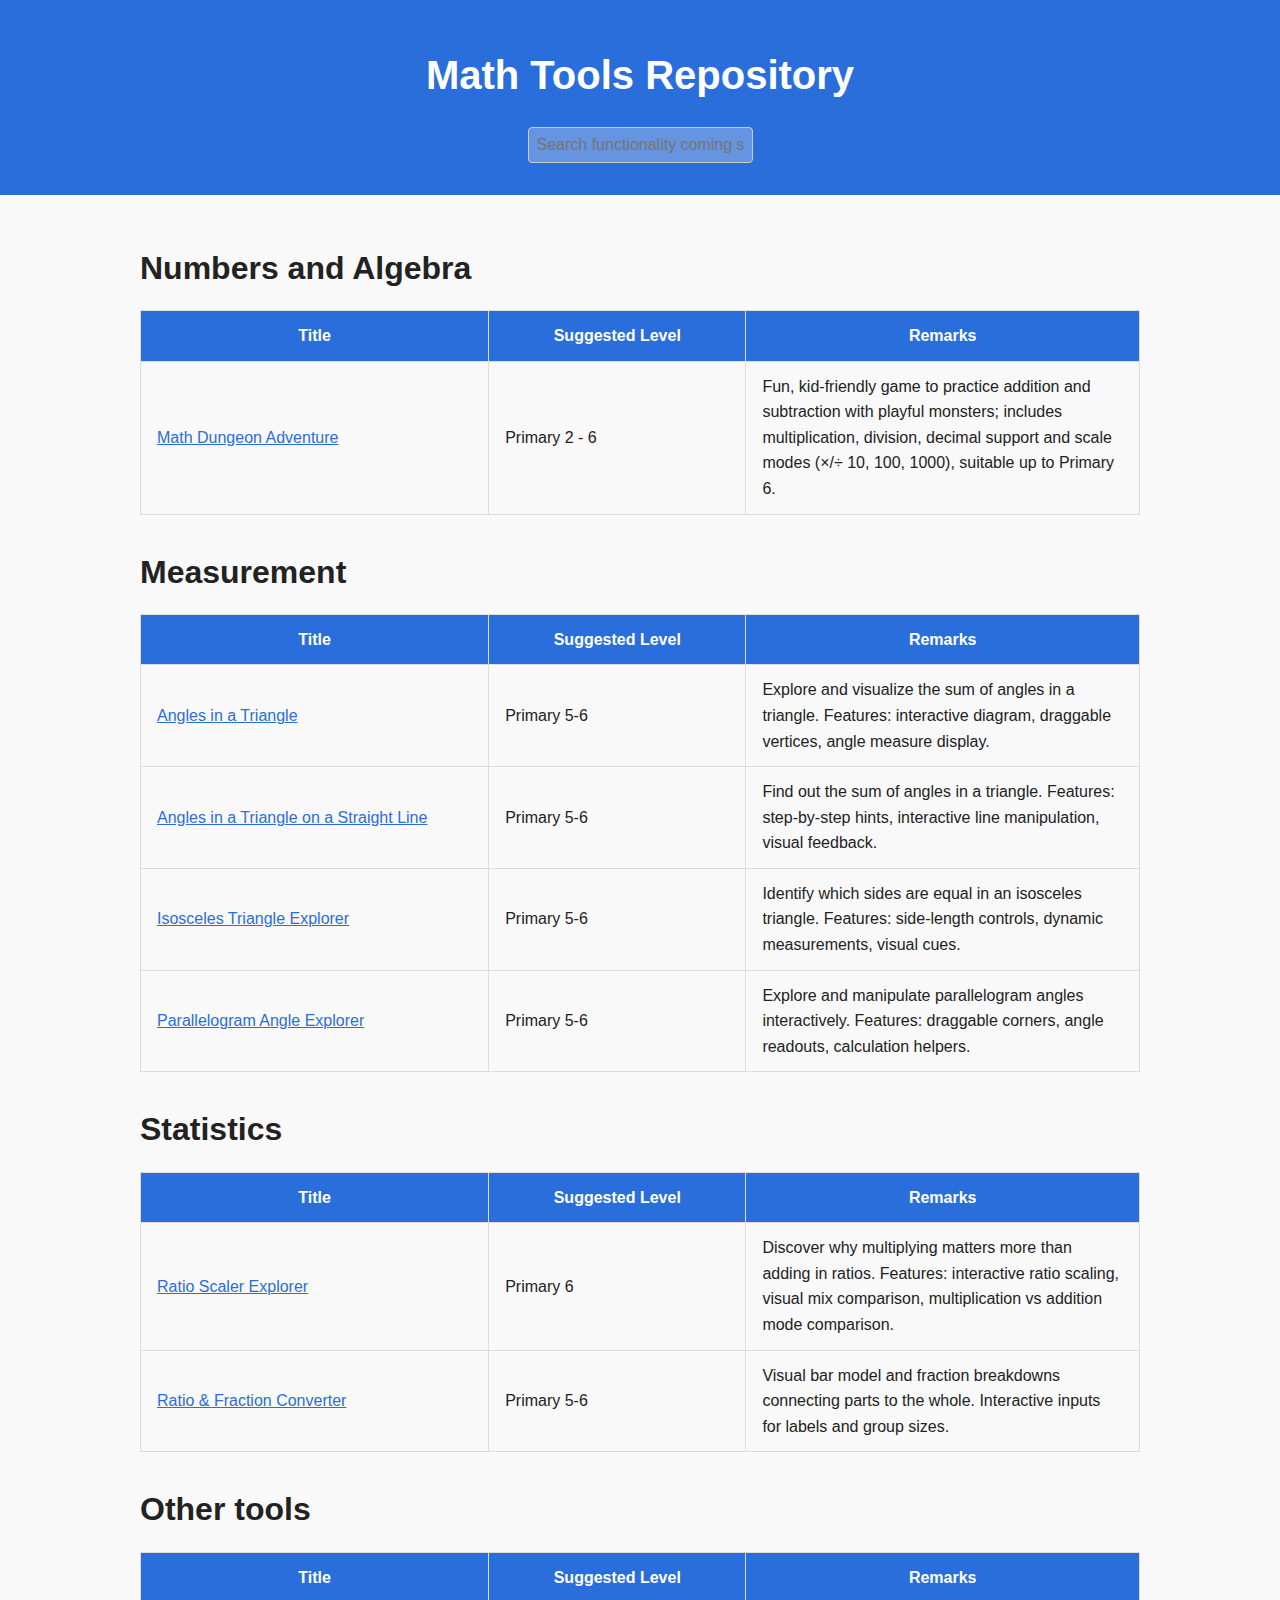
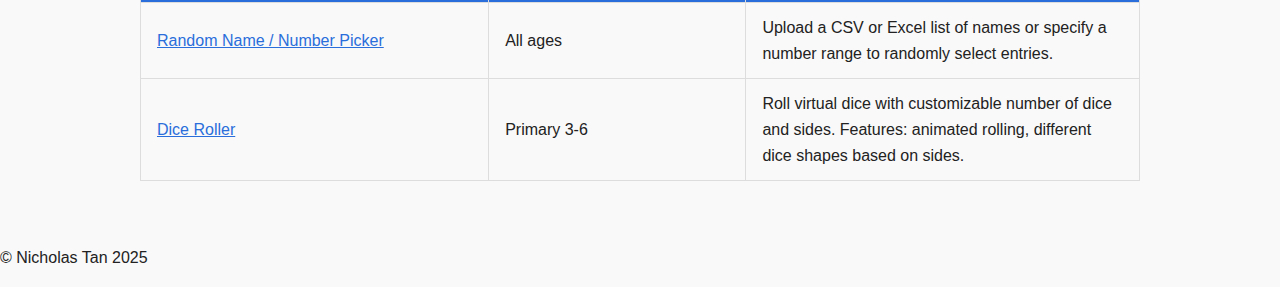
<file: index.html>
<!DOCTYPE html>
<html lang="en">
<head>
  <meta charset="UTF-8">
  <meta name="viewport" content="width=device-width, initial-scale=1.0">
  <title>Math Tools Repository</title>
  <link rel="stylesheet" href="style-guide/colors.css">
  <link rel="stylesheet" href="style-guide/typography.css">
  <link rel="stylesheet" href="style-guide/layout.css">
  <link rel="stylesheet" href="style-guide/components.css">
</head>
<body>
  <header class="main-header">
    <h1>Math Tools Repository</h1>
    <div class="search-bar">
      <input type="text" placeholder="Search functionality coming soon..." disabled>
    </div>
  </header>
  <main>
    <section>
      <h2>Numbers and Algebra</h2>
      <table class="project-table">
        <thead>
          <tr>
            <th>Title</th>
            <th>Suggested Level</th>
            <th>Remarks</th>
          </tr>
        </thead>
        <tbody>
          <!-- Future projects go here -->
          <tr>
            <td><a href="math-dungeon-adventure/index.html">Math Dungeon Adventure</a></td>
            <td>Primary 2 - 6</td>
            <td>Fun, kid-friendly game to practice addition and subtraction with playful monsters; includes multiplication, division, decimal support and scale modes (×/÷ 10, 100, 1000), suitable up to Primary 6.</td>
          </tr>
        </tbody>
      </table>
    </section>
    <!-- Other tools section moved to bottom -->
    <section>
      <h2>Measurement</h2>
      <table class="project-table">
        <thead>
          <tr>
            <th>Title</th>
            <th>Suggested Level</th>
            <th>Remarks</th>
          </tr>
        </thead>
        <tbody>
            <tr>
              <td><a href="angles-in-triangle/index.html">Angles in a Triangle</a></td>
              <td>Primary 5-6</td>
              <td>Explore and visualize the sum of angles in a triangle. Features: interactive diagram, draggable vertices, angle measure display.</td>
            </tr>
            <tr>
              <td><a href="angles-in-a-triangle-on-a-straight-line/index.html">Angles in a Triangle on a Straight Line</a></td>
              <td>Primary 5-6</td>
              <td>Find out the sum of angles in a triangle. Features: step-by-step hints, interactive line manipulation, visual feedback.</td>
            </tr>
            <tr>
              <td><a href="isosceles-triangle-explorer/index.html">Isosceles Triangle Explorer</a></td>
              <td>Primary 5-6</td>
              <td>Identify which sides are equal in an isosceles triangle. Features: side-length controls, dynamic measurements, visual cues.</td>
            </tr>
            <tr>
              <td><a href="parallelogram-angle-explorer/index.html">Parallelogram Angle Explorer</a></td>
              <td>Primary 5-6</td>
              <td>Explore and manipulate parallelogram angles interactively. Features: draggable corners, angle readouts, calculation helpers.</td>
            </tr>
        </tbody>
      </table>
    </section>
    <section>
      <h2>Statistics</h2>
      <table class="project-table">
        <thead>
          <tr>
            <th>Title</th>
            <th>Suggested Level</th>
            <th>Remarks</th>
          </tr>
        </thead>
        <tbody>
          <tr>
            <td><a href="ratio-scaler-explorer/index.html">Ratio Scaler Explorer</a></td>
            <td>Primary 6</td>
            <td>Discover why multiplying matters more than adding in ratios. Features: interactive ratio scaling, visual mix comparison, multiplication vs addition mode comparison.</td>
          </tr>
          <tr>
            <td><a href="fraction-vs-ratio/index.html">Ratio &amp; Fraction Converter</a></td>
            <td>Primary 5-6</td>
            <td>Visual bar model and fraction breakdowns connecting parts to the whole. Interactive inputs for labels and group sizes.</td>
          </tr>
        </tbody>
      </table>
    </section>
    <section>
      <h2>Other tools</h2>
      <table class="project-table">
        <thead>
          <tr>
            <th>Title</th>
            <th>Suggested Level</th>
            <th>Remarks</th>
          </tr>
        </thead>
        <tbody>
          <tr>
            <td><a href="random-name-picker/index.html">Random Name / Number Picker</a></td>
            <td>All ages</td>
            <td>Upload a CSV or Excel list of names or specify a number range to randomly select entries.</td>
          </tr>
          <tr>
            <td><a href="dice-roller/index.html">Dice Roller</a></td>
            <td>Primary 3-6</td>
            <td>Roll virtual dice with customizable number of dice and sides. Features: animated rolling, different dice shapes based on sides.</td>
          </tr>
        </tbody>
      </table>
    </section>
  </main>
  <footer>
    <p>&copy; Nicholas Tan 2025</p>
  </footer>
</body>
</html>
</file>
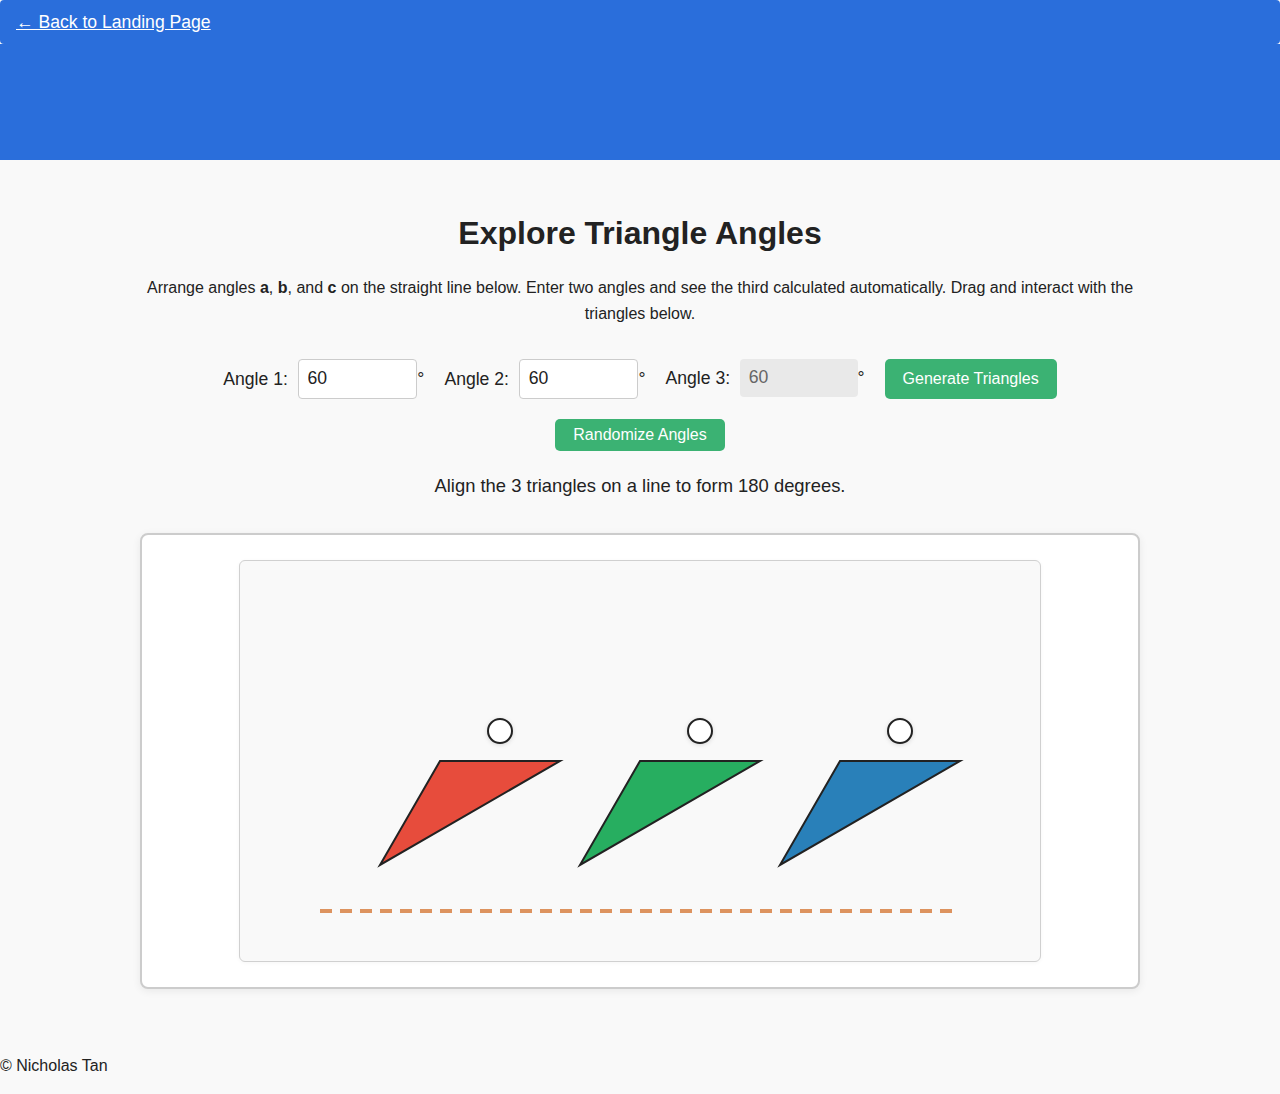
<file: angles-in-a-triangle-on-a-straight-line/index.html>
<!DOCTYPE html>
<html lang="en">
<head>
    <meta charset="UTF-8">
    <meta name="viewport" content="width=device-width, initial-scale=1.0">
    <title>Angles in a Triangle on a Straight Line Explorer</title>
    <link rel="stylesheet" href="../style-guide/colors.css">
    <link rel="stylesheet" href="../style-guide/typography.css">
    <link rel="stylesheet" href="../style-guide/layout.css">
    <link rel="stylesheet" href="../style-guide/components.css">
    <link rel="stylesheet" href="style.css">
</head>
<body>
    <nav style="margin: 0;">
      <a href="../index.html" style="font-size:1.1rem; text-decoration:underline; color:#fff;">← Back to Landing Page</a>
    </nav>
    <header class="main-header" style="margin-top:0;">
      <h1>Angles in a Triangle on a Straight Line Explorer</h1>
    </header>
    <main>
      <section class="instructions">
        <h2>Explore Triangle Angles</h2>
        <p>Arrange angles <strong>a</strong>, <strong>b</strong>, and <strong>c</strong> on the straight line below. Enter two angles and see the third calculated automatically. Drag and interact with the triangles below.</p>
      </section>
      <section class="controls">
        <label>Angle 1: <input type="number" id="angle1" min="1" max="178" value="60">°</label>
        <label>Angle 2: <input type="number" id="angle2" min="1" max="178" value="60">°</label>
        <label>Angle 3: <input type="text" id="angle3" readonly>°</label>
        <button id="generate" class="btn">Generate Triangles</button>
        <button id="randomize" class="btn">Randomize Angles</button>
      </section>
      <div class="prompt">Align the 3 triangles on a line to form 180 degrees.</div>
      <section class="canvas-wrapper">
        <svg id="triangles-canvas" width="800" height="400"></svg>
      </section>
    </main>
    <footer>
      <p>&copy; Nicholas Tan</p>
    </footer>
    <script src="app.js"></script>
</body>
</html>
</file>
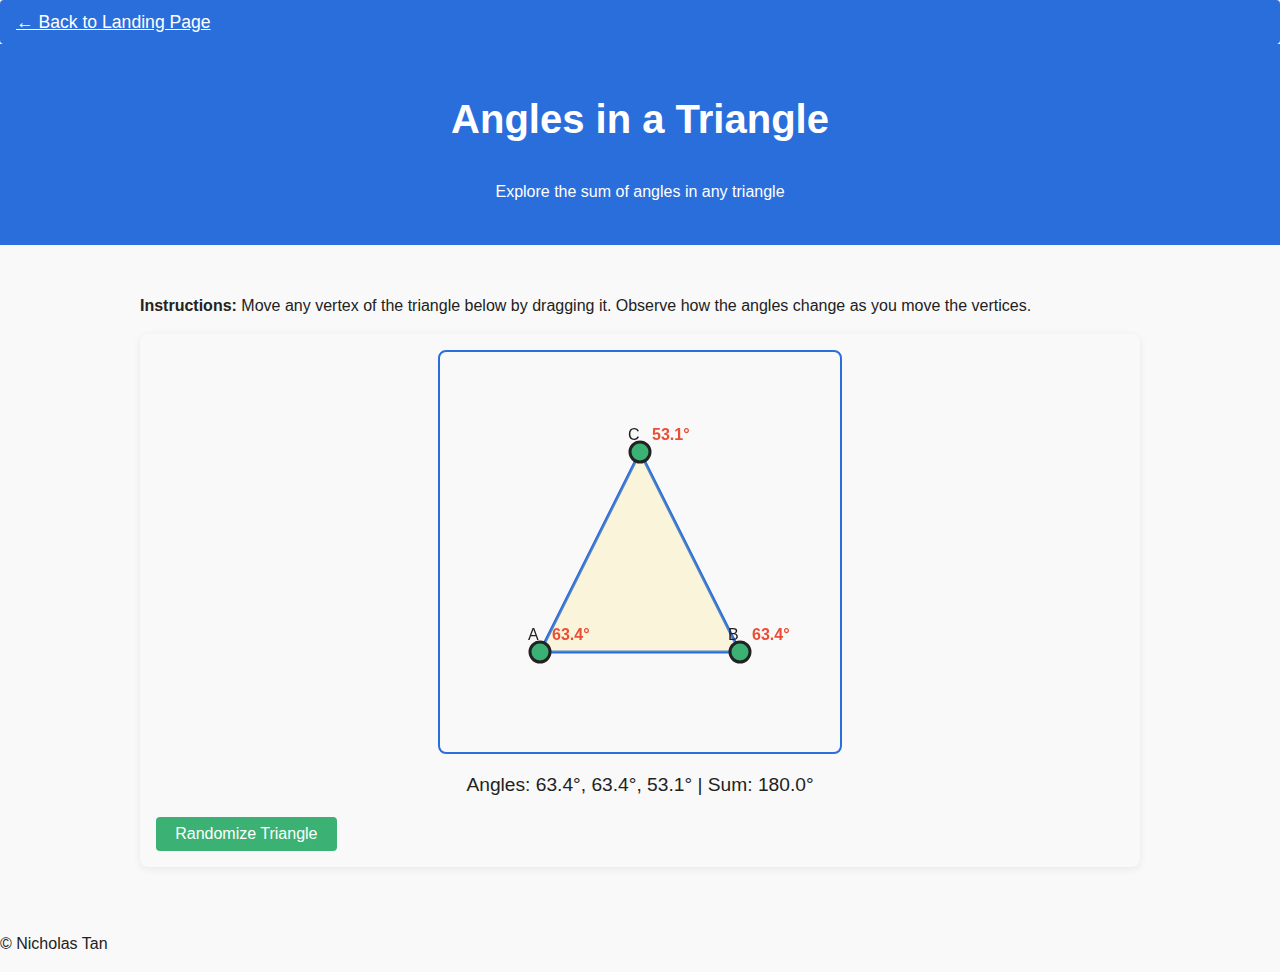
<file: angles-in-triangle/index.html>
<!DOCTYPE html>
<html lang="en">
<head>
  <meta charset="UTF-8">
  <meta name="viewport" content="width=device-width, initial-scale=1.0">
  <title>Angles in a Triangle</title>
  <link rel="stylesheet" href="../style-guide/colors.css">
  <link rel="stylesheet" href="../style-guide/typography.css">
  <link rel="stylesheet" href="../style-guide/layout.css">
  <link rel="stylesheet" href="../style-guide/components.css">
  <link rel="stylesheet" href="style.css">
</head>
<body>
  <nav style="margin: 0;">
    <a href="../index.html" style="font-size:1.1rem; text-decoration:underline; color:#fff;">← Back to Landing Page</a>
  </nav>
  <header class="main-header" style="margin-top:0;">
    <h1>Angles in a Triangle</h1>
    <nav>Explore the sum of angles in any triangle</nav>
  </header>
  <main>
    <section>
      <div class="instructions" style="margin-bottom:1rem; color:#222;">
        <strong>Instructions:</strong> Move any vertex of the triangle below by dragging it. Observe how the angles change as you move the vertices.
      </div>
      <div class="card">
        <canvas id="triangleCanvas" width="400" height="400"></canvas>
        <div id="angle-info"></div>
        <button class="btn" id="randomizeBtn">Randomize Triangle</button>
      </div>
    </section>
  </main>
  <footer>
  <p>&copy; Nicholas Tan</p>
  </footer>
  <script src="script.js"></script>
</body>
</html>
</file>
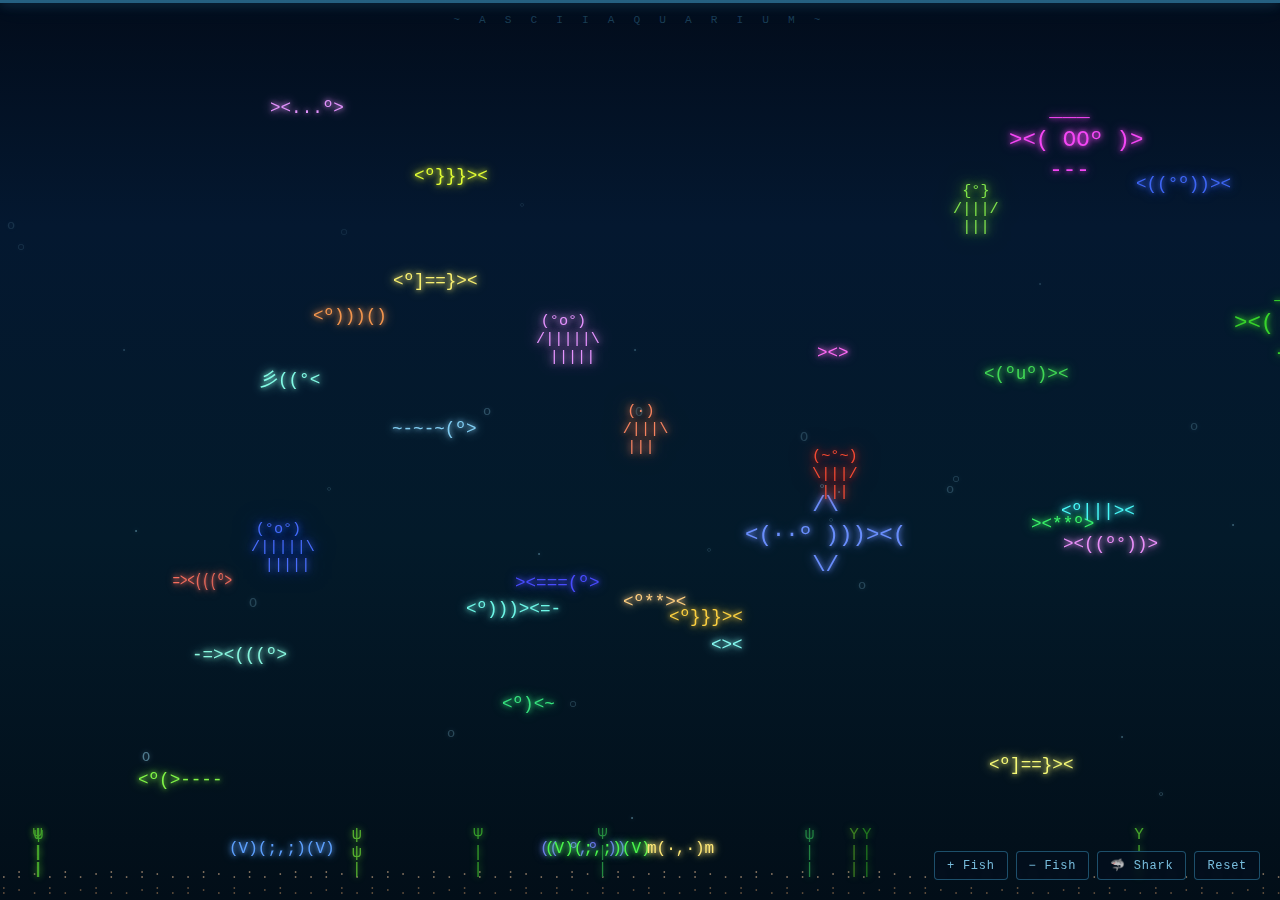
<file: ascii-aquarium/index.html>
<!DOCTYPE html>
<html lang="en">
<head>
  <meta charset="UTF-8">
  <meta name="viewport" content="width=device-width, initial-scale=1.0">
  <title>ASCII Aquarium</title>
  <link rel="stylesheet" href="style.css">
</head>
<body>
  <div id="aquarium">
    <div id="surface"></div>
    <div id="tank"></div>
  </div>
  <div id="controls">
    <button id="btn-add"    title="Add fish">+ Fish</button>
    <button id="btn-remove" title="Remove fish">&minus; Fish</button>
    <button id="btn-shark"  title="Release the shark">&#x1F988; Shark</button>
    <button id="btn-reset"  title="Reset aquarium">Reset</button>
  </div>
  <script src="script.js"></script>
</body>
</html>
</file>
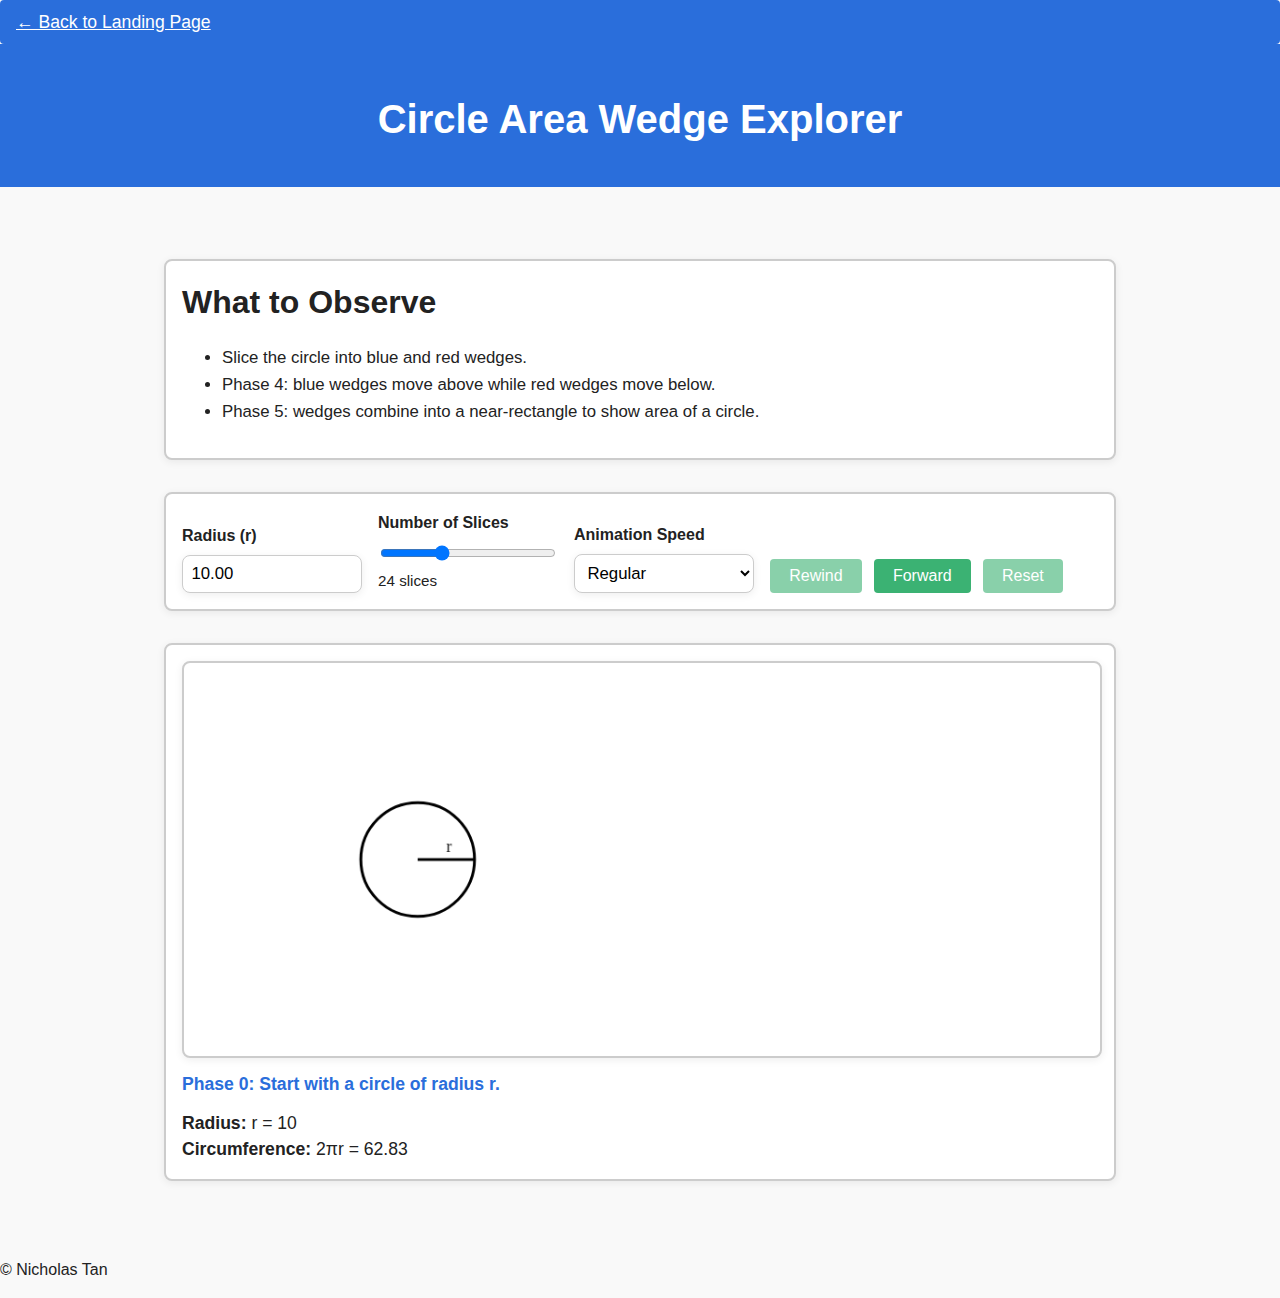
<file: circle-area-wedge-explorer/index.html>
<!DOCTYPE html>
<html lang="en">
<head>
  <meta charset="UTF-8">
  <meta name="viewport" content="width=device-width, initial-scale=1.0">
  <title>Circle Area Wedge Explorer</title>
  <link rel="stylesheet" href="../style-guide/colors.css">
  <link rel="stylesheet" href="../style-guide/typography.css">
  <link rel="stylesheet" href="../style-guide/layout.css">
  <link rel="stylesheet" href="../style-guide/components.css">
  <link rel="stylesheet" href="style.css">
</head>
<body>
  <nav style="margin: 0;">
    <a href="../index.html" style="font-size:1.1rem; text-decoration:underline; color:#fff;">← Back to Landing Page</a>
  </nav>
  <header class="main-header" style="margin-top:0;">
    <h1>Circle Area Wedge Explorer</h1>
  </header>

  <main>
    <div class="container">
      <section class="instructions card">
        <h2>What to Observe</h2>
        <ul>
          <li>Slice the circle into blue and red wedges.</li>
          <li>Phase 4: blue wedges move above while red wedges move below.</li>
          <li>Phase 5: wedges combine into a near-rectangle to show area of a circle.</li>
        </ul>
      </section>

      <section class="controls card" aria-label="Controls">
        <div class="control-grid">
          <div class="control-item">
            <label for="radiusInput">Radius (r)</label>
            <input id="radiusInput" type="number" min="1" max="200" step="0.01" value="10">
          </div>
          <div class="control-item">
            <label for="sliceCount">Number of Slices</label>
            <input id="sliceCount" type="range" min="6" max="60" step="2" value="24">
            <div class="small-text"><span id="sliceValue">24</span> slices</div>
          </div>
          <div class="control-item">
            <label for="speedType">Animation Speed</label>
            <select id="speedType">
              <option value="instant">Instant</option>
              <option value="fast">Fast</option>
              <option value="regular" selected>Regular</option>
              <option value="slow">Slow</option>
              <option value="very-slow">Very Slow</option>
            </select>
          </div>
          <div class="control-item button-group" role="group" aria-label="Phase controls">
            <button id="rewindBtn" type="button">Rewind</button>
            <button id="forwardBtn" type="button">Forward</button>
            <button id="resetBtn" type="button">Reset</button>
          </div>
        </div>
      </section>

      <section class="viz card" aria-label="Visualization">
        <canvas id="wedgeCanvas" width="980" height="420" aria-label="Circle area wedge visualization"></canvas>
        <div class="phase-readout" id="phaseReadout"></div>
        <div class="math-readout" id="mathReadout"></div>
      </section>
    </div>
  </main>

  <footer>
    <p>&copy; Nicholas Tan</p>
  </footer>

  <script src="script.js"></script>
</body>
</html>
</file>
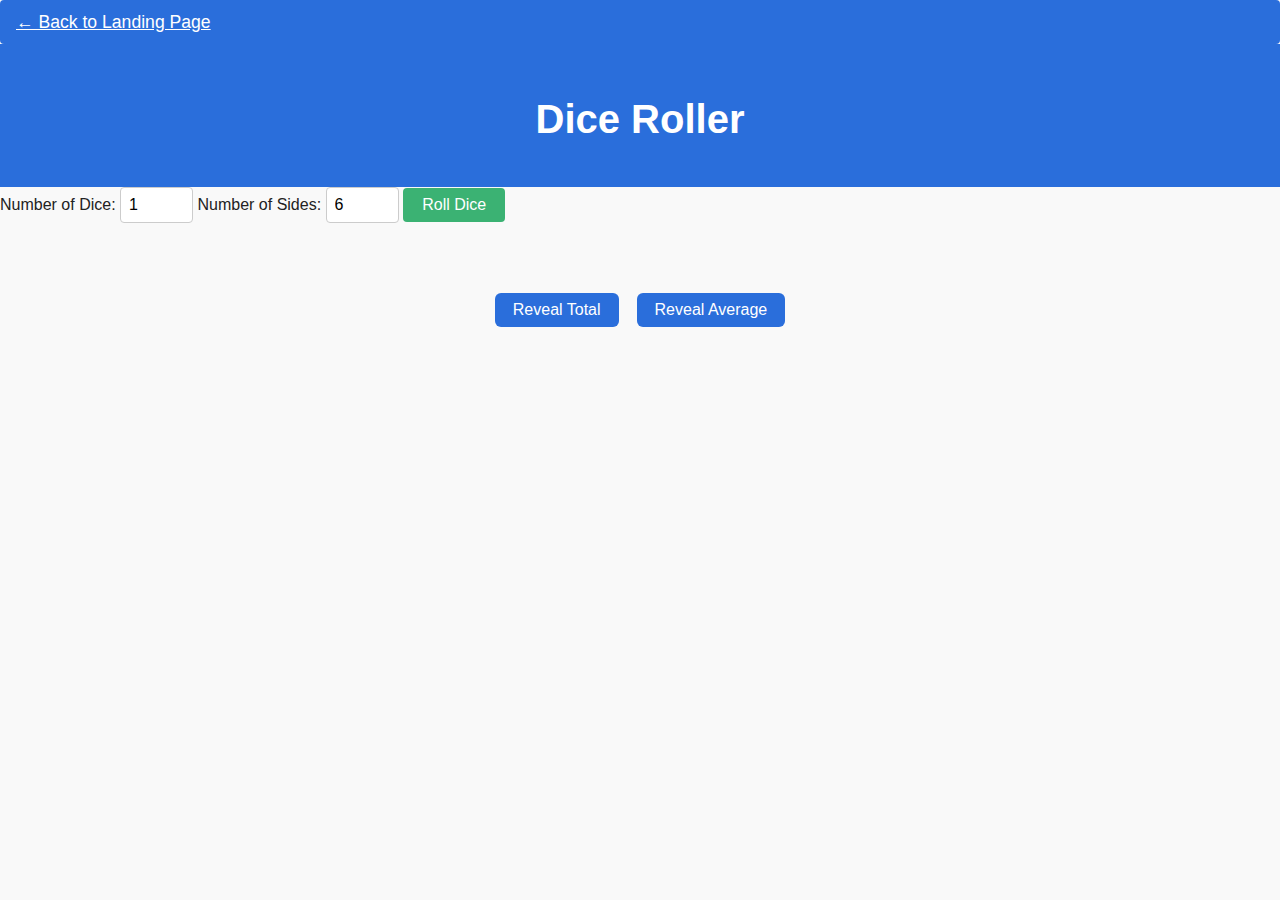
<file: dice-roller/index.html>
<!DOCTYPE html>
<html lang="en">
<head>
    <meta charset="UTF-8">
    <meta name="viewport" content="width=device-width, initial-scale=1.0">
    <title>Dice Roller</title>
    <!-- Import style guide -->
    <link rel="stylesheet" href="../style-guide/colors.css">
    <link rel="stylesheet" href="../style-guide/typography.css">
    <link rel="stylesheet" href="../style-guide/layout.css">
    <link rel="stylesheet" href="../style-guide/components.css">
    <link rel="stylesheet" href="style.css">
</head>
<body>
    <nav style="margin: 0;">
      <a href="../index.html" style="font-size:1.1rem; text-decoration:underline; color:#fff;">← Back to Landing Page</a>
    </nav>
    <header class="main-header" style="margin-top:0;">
      <h1>Dice Roller</h1>
    </header>
    <div class="container">
        <div class="controls">
            <label for="numDice">Number of Dice:</label>
            <input type="number" id="numDice" min="1" max="10" value="1">
            <label for="numSides">Number of Sides:</label>
            <input type="number" id="numSides" min="3" max="20" value="6">
            <button id="rollButton">Roll Dice</button>
        </div>
        <div id="diceContainer" class="dice-container">
            <!-- Dice will be added here -->
        </div>
        <div id="dicePanel" class="dice-panel">
            <button id="revealTotalBtn" class="toggle-btn">Reveal Total</button>
            <span id="totalValue" class="panel-value" style="display:none;"></span>
            <button id="revealAvgBtn" class="toggle-btn">Reveal Average</button>
            <span id="avgValue" class="panel-value" style="display:none;"></span>
        </div>
    </div>
    <script src="script.js"></script>
</body>
</html>
</file>
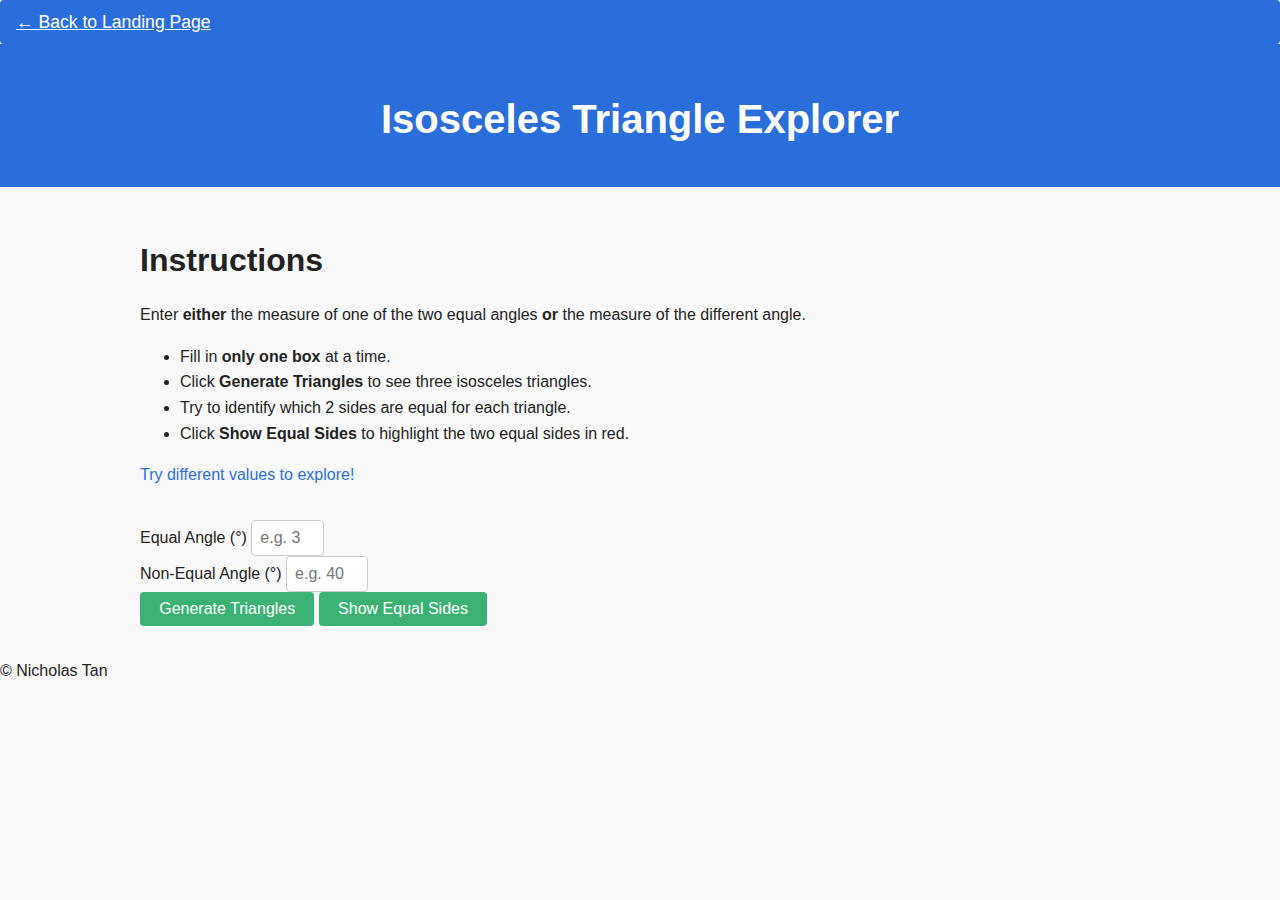
<file: isosceles-triangle-explorer/index.html>
<!DOCTYPE html>
<html lang="en">
<head>
  <meta charset="UTF-8">
  <meta name="viewport" content="width=device-width, initial-scale=1.0">
  <title>Isosceles Triangle Explorer</title>
  <!-- Import style guide -->
  <link rel="stylesheet" href="../style-guide/colors.css">
  <link rel="stylesheet" href="../style-guide/typography.css">
  <link rel="stylesheet" href="../style-guide/layout.css">
  <link rel="stylesheet" href="../style-guide/components.css">
  <link rel="stylesheet" href="style.css">
</head>
<body>
  <nav style="margin: 0;">
    <a href="../index.html" style="font-size:1.1rem; text-decoration:underline; color:#fff;">← Back to Landing Page</a>
  </nav>
  <header class="main-header" style="margin-top:0;">
    <h1>Isosceles Triangle Explorer</h1>
  </header>
  <main>
    <div class="container">
      <section class="instructions">
        <h2>Instructions</h2>
        <p>Enter <b>either</b> the measure of one of the two equal angles <b>or</b> the measure of the different angle.</p>
        <ul>
          <li>Fill in <b>only one box</b> at a time.</li>
          <li>Click <b>Generate Triangles</b> to see three isosceles triangles.</li>
          <li>Try to identify which 2 sides are equal for each triangle.</li>
          <li>Click <b>Show Equal Sides</b> to highlight the two equal sides in red.</li>
        </ul>
        <p style="color: #2a6edb;">Try different values to explore!</p>
      </section>
    <div class="input-section">
      <div class="input-box">
        <label for="equalAngle">Equal Angle (°)</label>
        <input type="number" id="equalAngle" min="1" max="89" placeholder="e.g. 30">
      </div>
      <div class="input-box">
        <label for="vertexAngle">Non-Equal Angle (°)</label>
        <input type="number" id="vertexAngle" min="1" max="179" placeholder="e.g. 40">
      </div>
    </div>
    <div class="error" id="errorMsg"></div>
    <div class="button-row">
      <button id="generateBtn">Generate Triangles</button>
      <button id="showSidesBtn">Show Equal Sides</button>
    </div>
    <div class="svg-row" id="svgRow"></div>
    </div>
  </main>
  <footer>
  <p>&copy; Nicholas Tan</p>
  </footer>
  <script>
    // Educational feedback
    function showError(msg) {
      const errorMsg = document.getElementById('errorMsg');
      errorMsg.textContent = msg;
      errorMsg.style.display = msg ? 'block' : 'none';
    }

    function clearError() {
      showError('');
    }

    // Angle calculation logic
    function getAngles() {
      const equalAngle = parseFloat(document.getElementById('equalAngle').value);
      const vertexAngle = parseFloat(document.getElementById('vertexAngle').value);
      if (equalAngle && vertexAngle) {
        showError('Please fill in only one box at a time!');
        return null;
      }
      if (!equalAngle && !vertexAngle) {
        showError('Please enter a value in one box.');
        return null;
      }
      if (equalAngle) {
        if (equalAngle <= 0 || equalAngle >= 90) {
          showError('Equal angle must be between 1° and 89°.');
          return null;
        }
        const third = 180 - 2 * equalAngle;
        if (third <= 0 || third >= 180) {
          showError('Invalid triangle: angles do not add up to 180° or triangle is impossible.');
          return null;
        }
        return [equalAngle, equalAngle, third];
      }
      if (vertexAngle) {
        if (vertexAngle <= 0 || vertexAngle >= 180) {
          showError('Non-equal angle must be between 1° and 179°.');
          return null;
        }
        const equal = (180 - vertexAngle) / 2;
        if (equal <= 0 || equal >= 90) {
          showError('Invalid triangle: angles do not add up to 180° or triangle is impossible.');
          return null;
        }
        return [equal, equal, vertexAngle];
      }
      showError('Unknown error.');
      return null;
    }

    // Triangle rendering logic
    function drawTriangles(angles, highlightSides = false) {
      const svgRow = document.getElementById('svgRow');
      svgRow.innerHTML = '';
      // Triangle geometry: base = 160px, height = 140px
      // Angles: [A, B, C] (A and B are equal)
      // Vertices: A (left), B (right), C (top)
      function triangleSVG(angles, rotate = 0, highlightSides = false, scale = 1) {
        // Calculate side lengths using Law of Sines
        const a = 160 * scale; // base
        const angleA = angles[0] * Math.PI / 180;
        const angleB = angles[1] * Math.PI / 180;
        const angleC = angles[2] * Math.PI / 180;
        // Law of Sines: a/sinA = b/sinB = c/sinC
        const k = a / Math.sin(angleC);
        const b = k * Math.sin(angleA);
        const c = k * Math.sin(angleB);
        // Place points
        const Ax = 40, Ay = 180;
        const Bx = Ax + a, By = Ay;
        // Find C using base and height
        // Use triangle area formula to get height
        // For isosceles, C is centered above base
        const midX = (Ax + Bx) / 2;
        const height = Math.sqrt(c * c - (a / 2) * (a / 2));
        const Cx = midX;
        const Cy = Ay - height;
        // SVG points
        let points = [
          [Ax, Ay],
          [Bx, By],
          [Cx, Cy]
        ];
        // Rotation
        if (rotate !== 0) {
          const rad = rotate * Math.PI / 180;
          points = points.map(([x, y]) => {
            const cx = midX, cy = Ay;
            const dx = x - cx, dy = y - cy;
            return [
              cx + dx * Math.cos(rad) - dy * Math.sin(rad),
              cy + dx * Math.sin(rad) + dy * Math.cos(rad)
            ];
          });
        }
        // SVG markup
        // Use red, blue, green fills for triangles, cycling for each triangle
        const fillColors = [
          'var(--primary-red)',
          'var(--primary-blue)',
          'var(--primary-green)'
        ];
        let colorIdx = scale === 0.7 ? 0 : (scale === 1.0 ? 1 : 2);
        let svg = `<svg width="320" height="280" class="triangle-svg">
          <polygon points="${points.map(p=>p.join(',')).join(' ')}" fill="${fillColors[colorIdx]}" stroke="#000" stroke-width="3" />`;
        // Highlight equal sides
        if (highlightSides) {
          // Sides AB and AC are equal
          svg += `<line x1="${points[0][0]}" y1="${points[0][1]}" x2="${points[2][0]}" y2="${points[2][1]}" stroke="#d32f2f" stroke-width="3" />`;
          svg += `<line x1="${points[1][0]}" y1="${points[1][1]}" x2="${points[2][0]}" y2="${points[2][1]}" stroke="#d32f2f" stroke-width="3" />`;
        }
        // Angle labels (not bold)
        svg += `<text x="${points[0][0]}" y="${points[0][1]+25}" class="angle-label" style="font-weight:normal;">${angles[0].toFixed(1)}°</text>`;
        svg += `<text x="${points[1][0]}" y="${points[1][1]+25}" class="angle-label" style="font-weight:normal;">${angles[1].toFixed(1)}°</text>`;
        svg += `<text x="${points[2][0]}" y="${points[2][1]-15}" class="angle-label" style="font-weight:normal;">${angles[2].toFixed(1)}°</text>`;
        svg += '</svg>';
        return svg;
      }
      svgRow.innerHTML =
        triangleSVG(angles, 0, highlightSides, 0.7) +
        triangleSVG(angles, 40, highlightSides, 1.0) +
        triangleSVG(angles, -40, highlightSides, 1.3);
    }

    // Button event handlers
    document.getElementById('generateBtn').addEventListener('click', () => {
      clearError();
      const angles = getAngles();
      if (!angles) return;
      drawTriangles(angles, false);
    });
    document.getElementById('showSidesBtn').addEventListener('click', () => {
      clearError();
      const angles = getAngles();
      if (!angles) return;
      drawTriangles(angles, true);
    });
  </script>
</body>
</html>
</file>
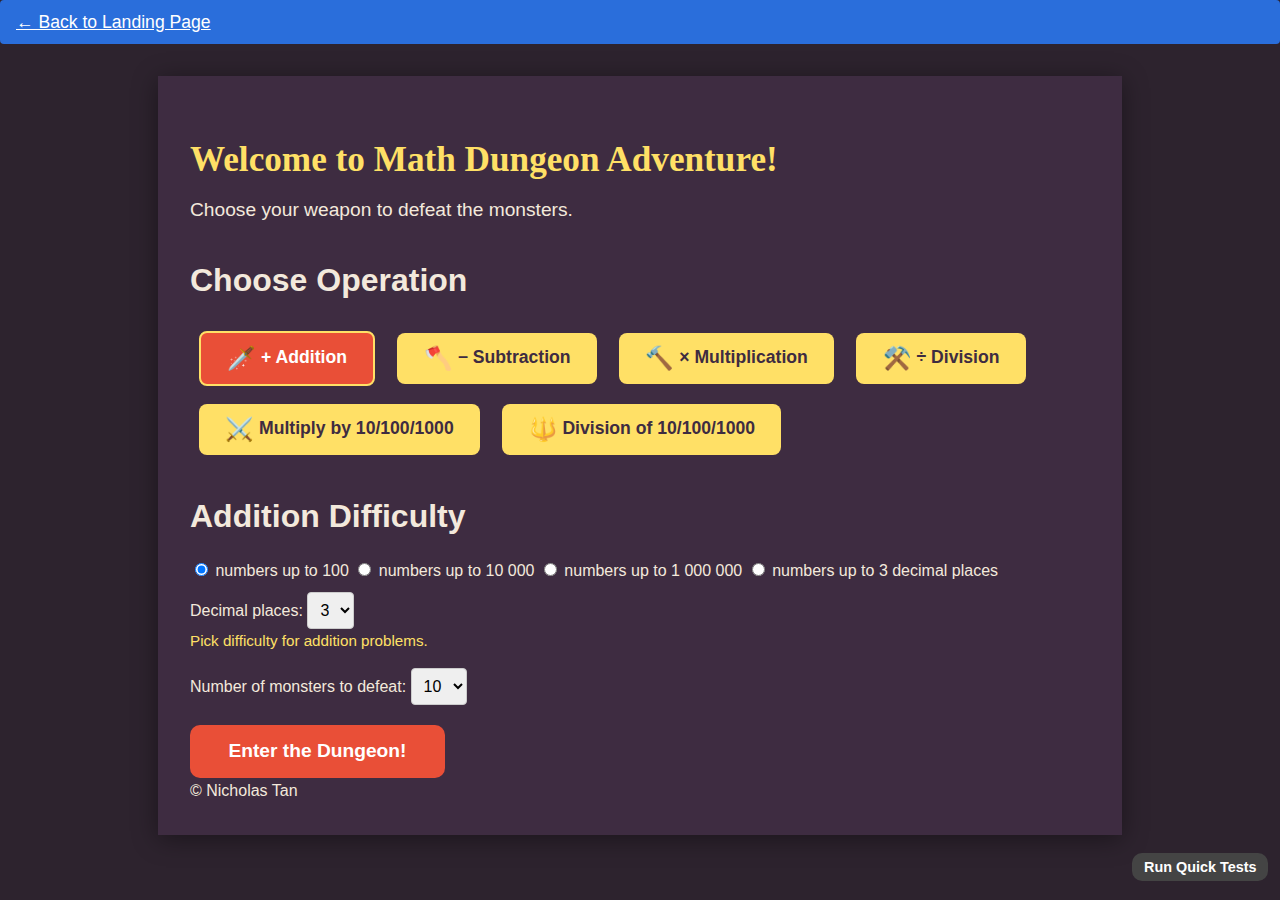
<file: math-dungeon-adventure/index.html>
<!DOCTYPE html>
<html lang="en">
<head>
  <meta charset="UTF-8">
  <meta name="viewport" content="width=device-width, initial-scale=1.0">
  <title>Math Dungeon Adventure</title>
  <!-- Import repository style guide CSS -->
  <link rel="stylesheet" href="../style-guide/colors.css">
  <link rel="stylesheet" href="../style-guide/typography.css">
  <link rel="stylesheet" href="../style-guide/layout.css">
  <link rel="stylesheet" href="../style-guide/components.css">
  <!-- Project specific styles -->
  <link rel="stylesheet" href="style.css">
</head>
<body>
  <nav style="margin:0;">
    <a href="../index.html" style="font-size:1.1rem; text-decoration:underline; color:#fff;">← Back to Landing Page</a>
  </nav>

  <!-- Game content -->
  <div class="container" id="start-screen">
    <h1>Welcome to Math Dungeon Adventure!</h1>
    <div class="subtitle">Choose your weapon to defeat the monsters.</div>
    <div class="start-section">
      <h2>Choose Operation</h2>
      <div id="operation-buttons">
        <button class="operation-btn selected" id="op-add">
          <span style="font-size:1.3em;vertical-align:middle;">🗡️</span> + Addition
        </button>
        <button class="operation-btn" id="op-sub">
          <span style="font-size:1.3em;vertical-align:middle;">🪓</span> − Subtraction
        </button>
        <button class="operation-btn" id="op-mult">
          <span style="font-size:1.3em;vertical-align:middle;">🔨</span> × Multiplication
        </button>
        <button class="operation-btn" id="op-div">
          <span style="font-size:1.3em;vertical-align:middle;">⚒️</span> ÷ Division
        </button>
        <button class="operation-btn" id="op-scale-mult">
          <span style="font-size:1.3em;vertical-align:middle;">⚔️</span> Multiply by 10/100/1000
        </button>
        <button class="operation-btn" id="op-scale-div">
          <span style="font-size:1.3em;vertical-align:middle;">🔱</span> Division of 10/100/1000
        </button>
      </div>
      <div id="coming-soon-add" class="coming-soon" style="display:none;">Coming Soon! Addition battles will be available in the next update!</div>
      <div id="coming-soon-sub" class="coming-soon" style="display:none;">Coming Soon! Subtraction quests will be available in the next update!</div>
      <div id="coming-soon-div" class="coming-soon" style="display:none;">Coming Soon! Division challenges will be available in the next update!</div>
  <div id="multiplication-controls" style="display:none;">
        <h2>Which Times Table?</h2>
        <div class="checkbox-group" id="times-table-group">
          <!-- JS will generate checkboxes 1-10 -->
        </div>
        <div style="font-size:0.95em;color:#ffe066;margin-bottom:1em;">Select up to 5 times tables to practice. Each will test up to ×12.</div>
        <div class="dropdown">
          <label for="monster-count">Number of monsters to defeat:</label>
          <select id="monster-count">
            <option value="5">5</option>
            <option value="10" selected>10</option>
            <option value="15">15</option>
            <option value="20">20</option>
          </select>
        </div>
      </div>

  <div id="scale-multiplication-controls" style="display:none;">
    <h2>Multiply by 10 / 100 / 1000</h2>
    <p style="margin-top:0.25em;">This mode will automatically test multiplying by 10, 100 and 1000 (all three scales are tested by default).</p>
    <div style="font-size:0.95em;color:#ffe066;margin-bottom:1em;">Choose difficulty for the scale multiplication questions.</div>
    <div style="margin-bottom:0.5em;">
      <label><input type="radio" name="scale-diff" value="scale-whole" checked> 10, 100, 1000 × whole numbers</label>
      <label style="margin-left:0.5em;"><input type="radio" name="scale-diff" value="scale-mults"> multiples of 10, 100, 1000 × whole number</label>
    </div>
    <div style="margin-top:0.5em;">
      <label><input type="radio" name="scale-diff" value="scale-dec"> 10, 100, 1000 × decimals</label>
  <label style="margin-left:0.5em;"><input type="radio" name="scale-diff" value="scale-mult-dec"> multiples of 10, 100, 1000 × decimals</label>
    </div>
    <!-- Decimal places are chosen randomly per question (1..3) for this difficulty -->
    <div style="font-size:0.95em;color:#ffe066;margin-bottom:1em;margin-top:0.5em;">Questions will be generated using numbers up to 1000 where applicable.</div>
    <div class="dropdown">
      <label for="scale-monster-count">Number of monsters to defeat:</label>
      <select id="scale-monster-count">
        <option value="5">5</option>
        <option value="10" selected>10</option>
        <option value="15">15</option>
        <option value="20">20</option>
      </select>
    </div>
  </div>

  <div id="scale-division-controls" style="display:none;">
    <h2>Division by 10 / 100 / 1000</h2>
    <p style="margin-top:0.25em;">This mode will automatically test dividing by 10, 100 and 1000 (all three scales are tested by default).</p>
    <div style="font-size:0.95em;color:#ffe066;margin-bottom:1em;">Choose difficulty for the scale division questions.</div>
    <div style="margin-bottom:0.5em;">
      <label><input type="radio" name="scale-div-diff" value="scale-div-whole" checked> whole numbers ÷ 10, 100, 1000</label>
      <label style="margin-left:0.5em;"><input type="radio" name="scale-div-diff" value="scale-div-mults"> whole numbers ÷ multiples of 10, 100, 1000</label>
    </div>
    <div style="margin-top:0.5em;">
      <label><input type="radio" name="scale-div-diff" value="scale-div-dec"> decimals and whole numbers ÷ 10, 100, 1000</label>
  <label style="margin-left:0.5em;"><input type="radio" name="scale-div-diff" value="scale-div-mult-dec"> decimals and whole numbers ÷ multiples of 10, 100, 1000</label>
    </div>
    <!-- Answers for decimal modes are allowed up to 3 decimal places; integers only for whole-number modes -->
    <div style="font-size:0.95em;color:#ffe066;margin-bottom:1em;margin-top:0.5em;">Questions will be generated so that integer-answer modes produce integer quotients, and decimal-answer modes produce results with at most 3 decimal places.</div>
    <div class="dropdown">
      <label for="scale-div-monster-count">Number of monsters to defeat:</label>
      <select id="scale-div-monster-count">
        <option value="5">5</option>
        <option value="10" selected>10</option>
        <option value="15">15</option>
        <option value="20">20</option>
      </select>
    </div>
  </div>
  <div id="addition-controls" style="display:block;">
        <h2>Addition Difficulty</h2>
        <div class="radio-group" id="addition-difficulty">
          <label><input type="radio" name="add-diff" value="100" checked> numbers up to 100</label>
          <label><input type="radio" name="add-diff" value="10000"> numbers up to 10 000</label>
          <label><input type="radio" name="add-diff" value="1000000"> numbers up to 1 000 000</label>
          <label><input type="radio" name="add-diff" value="999.999"> numbers up to 3 decimal places</label>
        </div>
        <div class="dropdown" style="margin-top:0.5em;">
          <label for="addition-decimal-places">Decimal places:</label>
          <select id="addition-decimal-places">
            <option value="1">1</option>
            <option value="2">2</option>
            <option value="3" selected>3</option>
          </select>
        </div>
        <div style="font-size:0.95em;color:#ffe066;margin-bottom:1em;">Pick difficulty for addition problems.</div>
        <div class="dropdown">
          <label for="addition-monster-count">Number of monsters to defeat:</label>
          <select id="addition-monster-count">
            <option value="5">5</option>
            <option value="10" selected>10</option>
            <option value="15">15</option>
            <option value="20">20</option>
          </select>
        </div>
      </div>
      <div id="subtraction-controls" style="display:none;">
        <h2>Subtraction Difficulty</h2>
        <div class="radio-group" id="subtraction-difficulty">
          <label><input type="radio" name="sub-diff" value="100" checked> numbers up to 100</label>
          <label><input type="radio" name="sub-diff" value="10000"> numbers up to 10 000</label>
          <label><input type="radio" name="sub-diff" value="1000000"> numbers up to 1 000 000</label>
          <label><input type="radio" name="sub-diff" value="999.999"> numbers up to 3 decimal places</label>
        </div>
        <div class="dropdown" style="margin-top:0.5em;">
          <label for="subtraction-decimal-places">Decimal places:</label>
          <select id="subtraction-decimal-places">
            <option value="1">1</option>
            <option value="2">2</option>
            <option value="3" selected>3</option>
          </select>
        </div>
        <div style="font-size:0.95em;color:#ffe066;margin-bottom:1em;">Pick difficulty for subtraction problems.</div>
        <div class="dropdown">
          <label for="subtraction-monster-count">Number of monsters to defeat:</label>
          <select id="subtraction-monster-count">
            <option value="5">5</option>
            <option value="10" selected>10</option>
            <option value="15">15</option>
            <option value="20">20</option>
          </select>
        </div>
      </div>
      <div id="division-controls" style="display:none;">
        <h2>Which Divisor?</h2>
        <div class="checkbox-group" id="divisor-group">
          <!-- JS will generate checkboxes 1-10 -->
        </div>
        <div style="font-size:0.95em;color:#ffe066;margin-bottom:1em;">Select up to 5 divisors to practice. Each will test division by 1-12.</div>
        <div class="dropdown">
          <label for="division-monster-count">Number of monsters to defeat:</label>
          <select id="division-monster-count">
            <option value="5">5</option>
            <option value="10" selected>10</option>
            <option value="15">15</option>
            <option value="20">20</option>
          </select>
        </div>
      </div>
      <button class="start-btn" id="start-btn">Enter the Dungeon!</button>
    </div>
    <div class="footer">&copy; Nicholas Tan</div>
  </div>

  <!-- Main Game Screen -->
  <div class="container" id="game-screen" style="display:none; background: #f5ecd6; border: 4px solid #7c5e3c; box-shadow: 0 0 0 8px #c2b280;">
    <div style="display:flex; gap:2rem; align-items:flex-start;">
      <div style="flex:1; min-width:160px;">
        <div id="monster-name" style="font-family:'Press Start 2P',monospace; font-size:1.1rem; color:#7c5e3c; margin-bottom:0.5em;"></div>
  <div id="monster-img" style="width:256px; height:256px; background:#d8cbb3; border:3px solid #7c5e3c; border-radius:12px; margin-bottom:1em; display:flex; align-items:center; justify-content:center; font-size:3rem; color:#7c5e3c;">?</div>
      </div>
      <div style="flex:2;">
        <div id="question-area" style="font-family:'Cinzel',serif; font-size:2.2rem; color:#7c5e3c; margin-bottom:1em; text-shadow:0 2px 8px #c2b280;">7 × 8 = ?</div>
        <input id="answer-input" type="text" autocomplete="off" style="font-size:1.5rem; padding:0.5em 1em; border:2px solid #7c5e3c; border-radius:8px; background:#fffbe6; color:#7c5e3c; margin-bottom:1em; width:120px;">
        <div style="margin-bottom:1em;">
          <button id="submit-btn" class="start-btn" style="background:#7c5e3c; color:#ffe066;">Submit Answer</button>
          <button id="giveup-btn" class="start-btn" style="background:#c2b280; color:#7c5e3c;">Give Up</button>
        </div>
        <div id="feedback" style="font-size:1.2rem; min-height:2em; color:#e94f37;"></div>
        <div style="margin-top:1em; font-size:1rem; color:#7c5e3c;">
          <span id="monster-counter">Monster 1 of 10</span> | 
          <span id="attempts-remaining">Attempts left: 3</span> | 
          <span id="score-tracker">Score: 0</span>
        </div>
      </div>
    </div>
  </div>

  <!-- Quick-tests -->
  <div style="position:fixed; right:12px; bottom:12px; z-index:9999;">
    <button id="run-tests-btn" class="start-btn" style="padding:0.4em 0.8em; font-size:0.9rem; background:#444;">Run Quick Tests</button>
    <div id="test-results" style="margin-top:0.5em; color:#ffe066; font-size:0.9rem;"></div>
  </div>

  <script src="script.js"></script>
</body>
</html>
</file>
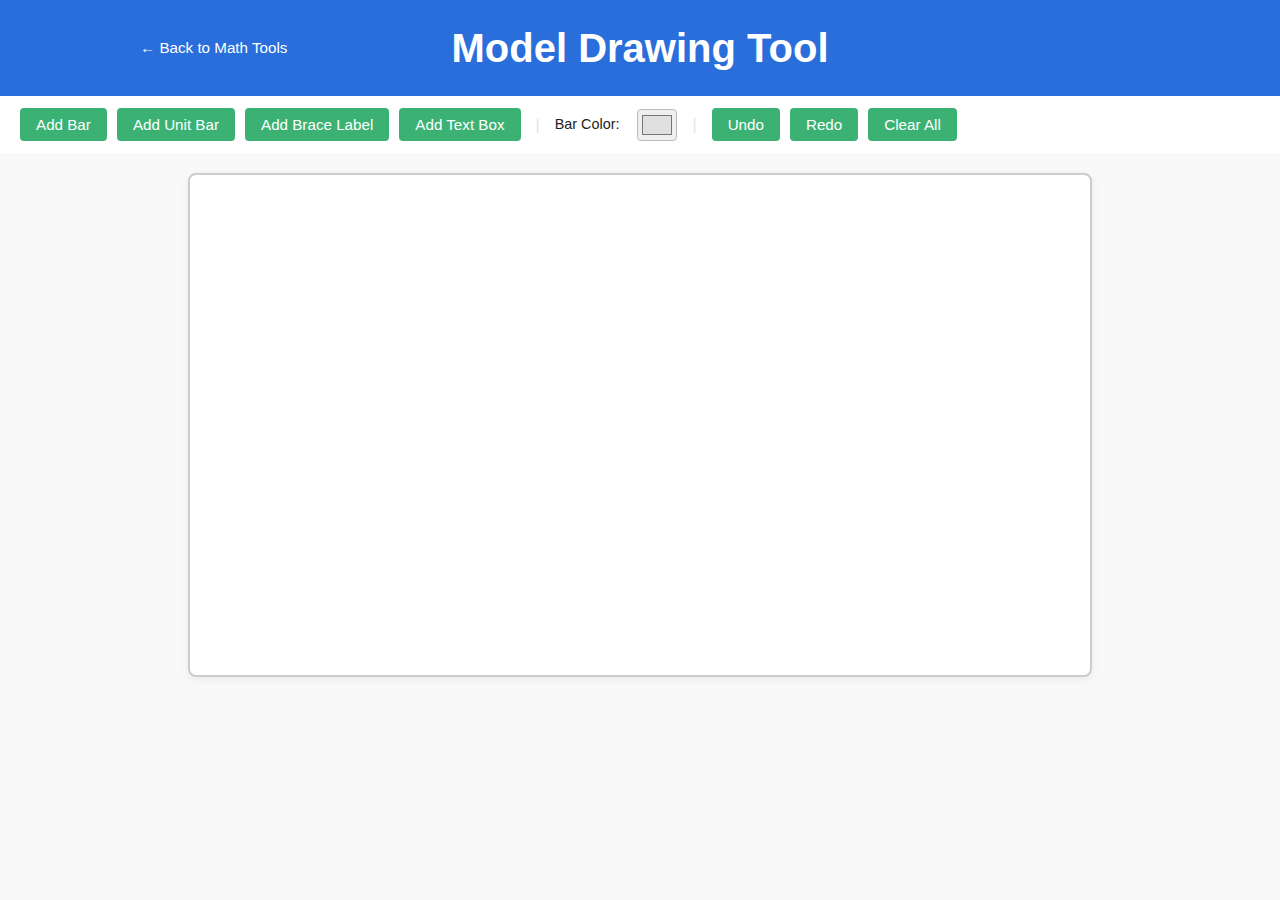
<file: model-drawing/index.html>
<!DOCTYPE html>
<html lang="en">
<head>
    <meta charset="UTF-8">
    <meta name="viewport" content="width=device-width, initial-scale=1.0">
    <title>Model Drawing Tool</title>
    <link rel="stylesheet" href="../style-guide/colors.css">
    <link rel="stylesheet" href="../style-guide/typography.css">
    <link rel="stylesheet" href="../style-guide/layout.css">
    <link rel="stylesheet" href="../style-guide/components.css">
    <link rel="stylesheet" href="style.css">
</head>
<body>
    <header class="main-header">
        <div class="header-content">
            <a href="../index.html" class="back-link">← Back to Math Tools</a>
            <h1>Model Drawing Tool</h1>
        </div>
    </header>
    <main>
        <div class="toolbar">
            <button id="addBarBtn">Add Bar</button>
            <button id="addUnitBarBtn">Add Unit Bar</button>
            <button id="addBraceBtn">Add Brace Label</button>
            <button id="addTextBoxBtn">Add Text Box</button>
            <span class="toolbar-separator">|</span>
            <label for="barColorInput">Bar Color:</label>
            <input type="color" id="barColorInput" value="#e0e0e0" title="Choose bar color">
            <span class="toolbar-separator">|</span>
            <button id="undoBtn">Undo</button>
            <button id="redoBtn">Redo</button>
            <button id="clearAllBtn">Clear All</button>
        </div>
        <div class="canvas-container">
            <svg id="modelCanvas" width="900" height="500"></svg>
        </div>
    </main>
    <script src="script.js"></script>
</body>
</html>
</file>
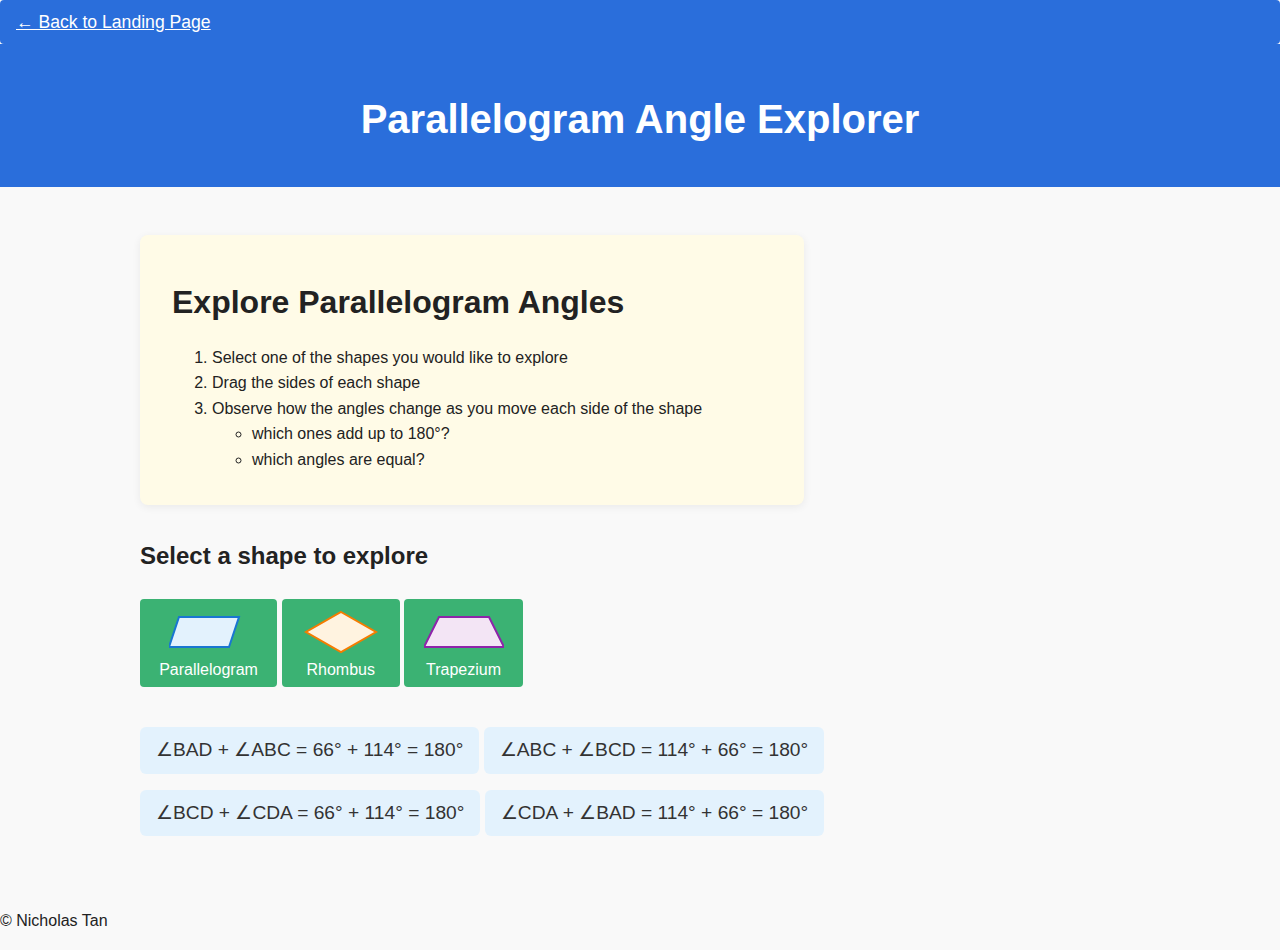
<file: parallelogram-angle-explorer/index.html>
<!DOCTYPE html>
<html lang="en">
<head>
  <meta charset="UTF-8">
  <meta name="viewport" content="width=device-width, initial-scale=1.0">
  <title>Parallelogram Angle Explorer</title>
  <!-- Import style guide -->
  <link rel="stylesheet" href="../style-guide/colors.css">
  <link rel="stylesheet" href="../style-guide/typography.css">
  <link rel="stylesheet" href="../style-guide/layout.css">
  <link rel="stylesheet" href="../style-guide/components.css">
  <link rel="stylesheet" href="style.css">
</head>
<body>
  <nav style="margin: 0;">
    <a href="../index.html" style="font-size:1.1rem; text-decoration:underline; color:#fff;">← Back to Landing Page</a>
  </nav>
  <header class="main-header" style="margin-top:0;">
    <h1>Parallelogram Angle Explorer</h1>
  </header>
  <main>
    <section class="instructions">
      <h2>Explore Parallelogram Angles</h2>
      <ol>
        <li>Select one of the shapes you would like to explore</li>
        <li>Drag the sides of each shape</li>
        <li>Observe how the angles change as you move each side of the shape
          <ul>
            <li>which ones add up to 180°?</li>
            <li>which angles are equal?</li>
          </ul>
        </li>
      </ol>
    </section>
    <!-- New: Shape selection landing -->
    <section id="shape-select" class="shape-select">
      <h3>Select a shape to explore</h3>
      <div class="shape-buttons">
        <button id="btn-parallelogram" class="shape-btn">
          <div class="shape-img">
            <!-- Simple parallelogram SVG -->
            <svg width="80" height="50" viewBox="0 0 80 50" xmlns="http://www.w3.org/2000/svg">
              <polygon points="10,10 70,10 60,40 0,40" fill="#e3f2fd" stroke="#1976d2" stroke-width="2" />
            </svg>
          </div>
          <div class="shape-label">Parallelogram</div>
        </button>
        <button id="btn-rhombus" class="shape-btn">
          <div class="shape-img">
            <svg width="80" height="50" viewBox="0 0 80 50" xmlns="http://www.w3.org/2000/svg">
              <polygon points="40,5 75,25 40,45 5,25" fill="#fff3e0" stroke="#f57c00" stroke-width="2" />
            </svg>
          </div>
          <div class="shape-label">Rhombus</div>
        </button>
  <button id="btn-trapezium" class="shape-btn">
          <div class="shape-img">
            <svg width="80" height="50" viewBox="0 0 80 50" xmlns="http://www.w3.org/2000/svg">
              <polygon points="15,10 65,10 80,40 0,40" fill="#f3e5f5" stroke="#8e24aa" stroke-width="2" />
            </svg>
          </div>
          <div class="shape-label">Trapezium</div>
        </button>
      </div>
      <div id="placeholder-note" style="margin-top:0.8rem;color:#b71c1c;display:none;">This shape is a placeholder — coming soon.</div>
    </section>
    <section class="controls" id="controls-section" style="display:none;">
      <h3>Adjust Side Lengths and Angles</h3>
        <div class="control-group">
        <label id="label-ab" style="font-weight:normal;">AB & CD (Horizontal sides):</label>
        <button id="ab-minus" class="disabled">-</button>
        <button id="ab-plus" class="disabled">+</button>
      </div>
      <div class="control-group">
        <label id="label-ad" style="font-weight:normal;">AD & BC (Vertical sides):</label>
        <button id="ad-minus" class="disabled">-</button>
        <button id="ad-plus" class="disabled">+</button>
      </div>
      <div class="control-group angle-inputs" style="margin-top:0.6rem; display:flex; gap:1rem; flex-wrap:wrap; align-items:center;">
        <div style="display:flex; gap:0.5rem; align-items:center;">
          <label for="angle-ac" style="font-weight:normal;">Angle BAD / DCB (A & C):</label>
          <input id="angle-ac" type="number" min="1" max="179" step="1" value="60" style="width:72px;">
          <button id="update-ac" class="update-button">Update parallelogram</button>
        </div>
        <div style="display:flex; gap:0.5rem; align-items:center;">
          <label for="angle-bd" style="font-weight:normal;">Angle ABC / ADC (B & D):</label>
          <input id="angle-bd" type="number" min="1" max="179" step="1" value="120" style="width:72px;">
          <button id="update-bd" class="update-button">Update parallelogram</button>
        </div>
      </div>
      <button id="reset-btn" class="reset-button">Reset Parallelogram</button>
    </section>
    <section class="parallelogram-container">
      <!-- SVG Parallelogram will be rendered here -->
      <div id="svg-wrapper" style="display:none;"></div>
      <div id="angle-equations" class="equations"></div>
    </section>
  </main>
  <footer>
    <p>&copy; Nicholas Tan</p>
  </footer>
  <script src="script.js"></script>
</body>
</html>
</file>
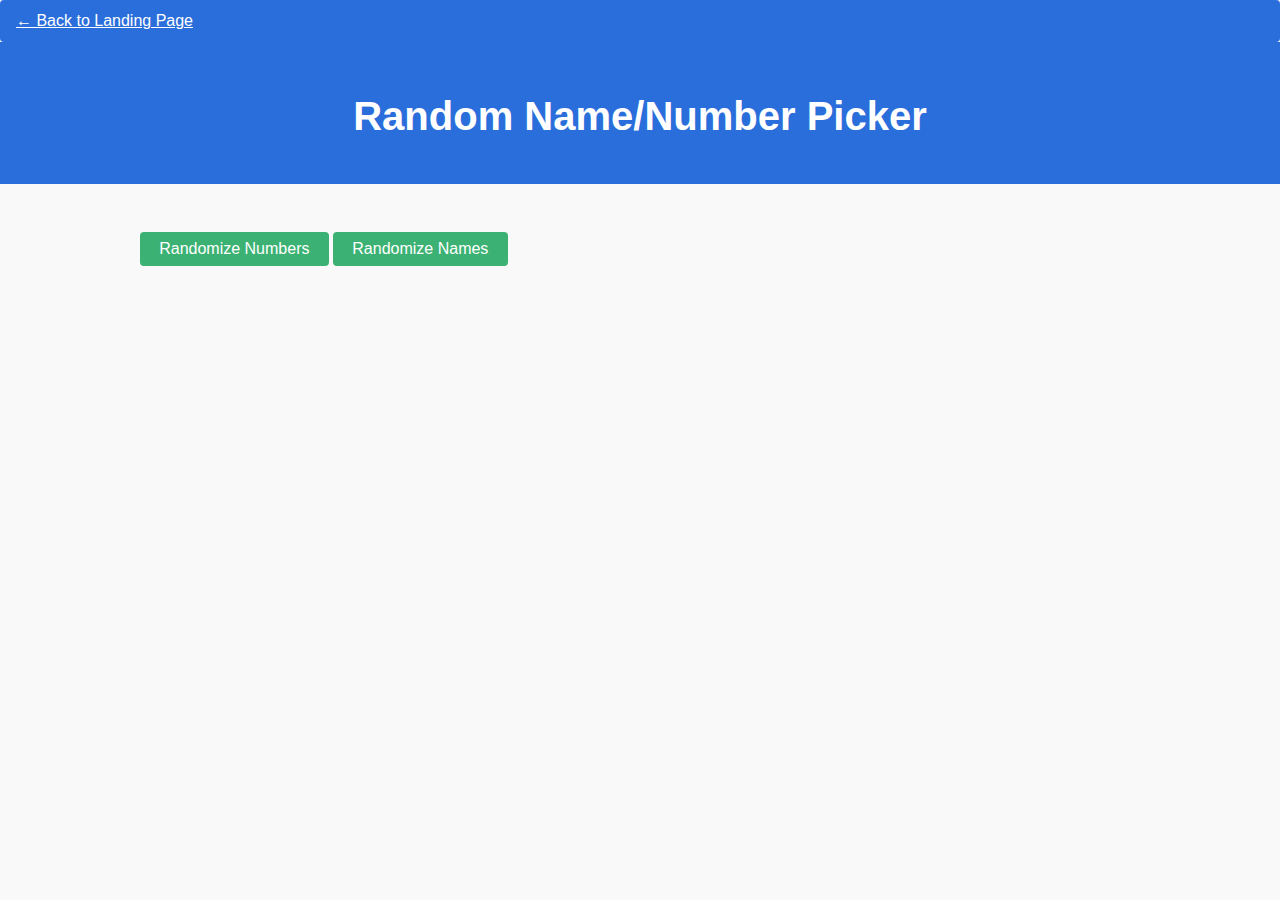
<file: random-name-picker/index.html>
<!DOCTYPE html>
<html lang="en">
<head>
    <meta charset="UTF-8">
    <meta name="viewport" content="width=device-width, initial-scale=1.0">
    <title>Random Name/Number Picker</title>
    <link rel="stylesheet" href="../style-guide/colors.css">
    <link rel="stylesheet" href="../style-guide/typography.css">
    <link rel="stylesheet" href="../style-guide/layout.css">
    <link rel="stylesheet" href="../style-guide/components.css">
    <link rel="stylesheet" href="style.css">
</head>
<body>
    <nav style="margin: 0;">
        <a href="../index.html" style="color:#fff;">← Back to Landing Page</a>
    </nav>
    <header class="main-header" style="margin-top:0;">
        <h1>Random Name/Number Picker</h1>
    </header>
    <main>
        <section>
            <div class="options">
                <button id="numbers-btn">Randomize Numbers</button>
                <button id="names-btn">Randomize Names</button>
            </div>
            <div id="numbers-section" class="hidden">
                <label for="min-input">From:</label>
                <input type="number" id="min-input" placeholder="1">
                <label for="max-input">To:</label>
                <input type="number" id="max-input" placeholder="100">
                <button id="proceed-numbers-btn">Proceed</button>
            </div>
            <div id="names-section" class="hidden">
                <div>
                    <input type="file" id="csv-upload" accept=".csv,.xlsx">
                    <button id="upload-btn">Upload CSV</button>
                </div>
                <div style="margin-top:1rem;">
                    <button id="use-cached-names" class="secondary">Use Cached Names</button>
                    <button id="clear-cached-names" class="secondary">Clear Cached Names</button>
                    <span id="cached-names-count" style="margin-left:0.5rem;color:#666;"></span>
                </div>
            </div>
        </section>
    </main>
    <!-- SheetJS (xlsx) for Excel file support -->
    <script src="https://cdn.sheetjs.com/xlsx-latest/package/dist/xlsx.full.min.js"></script>
    <script src="script.js"></script>
</body>
</html>
</file>
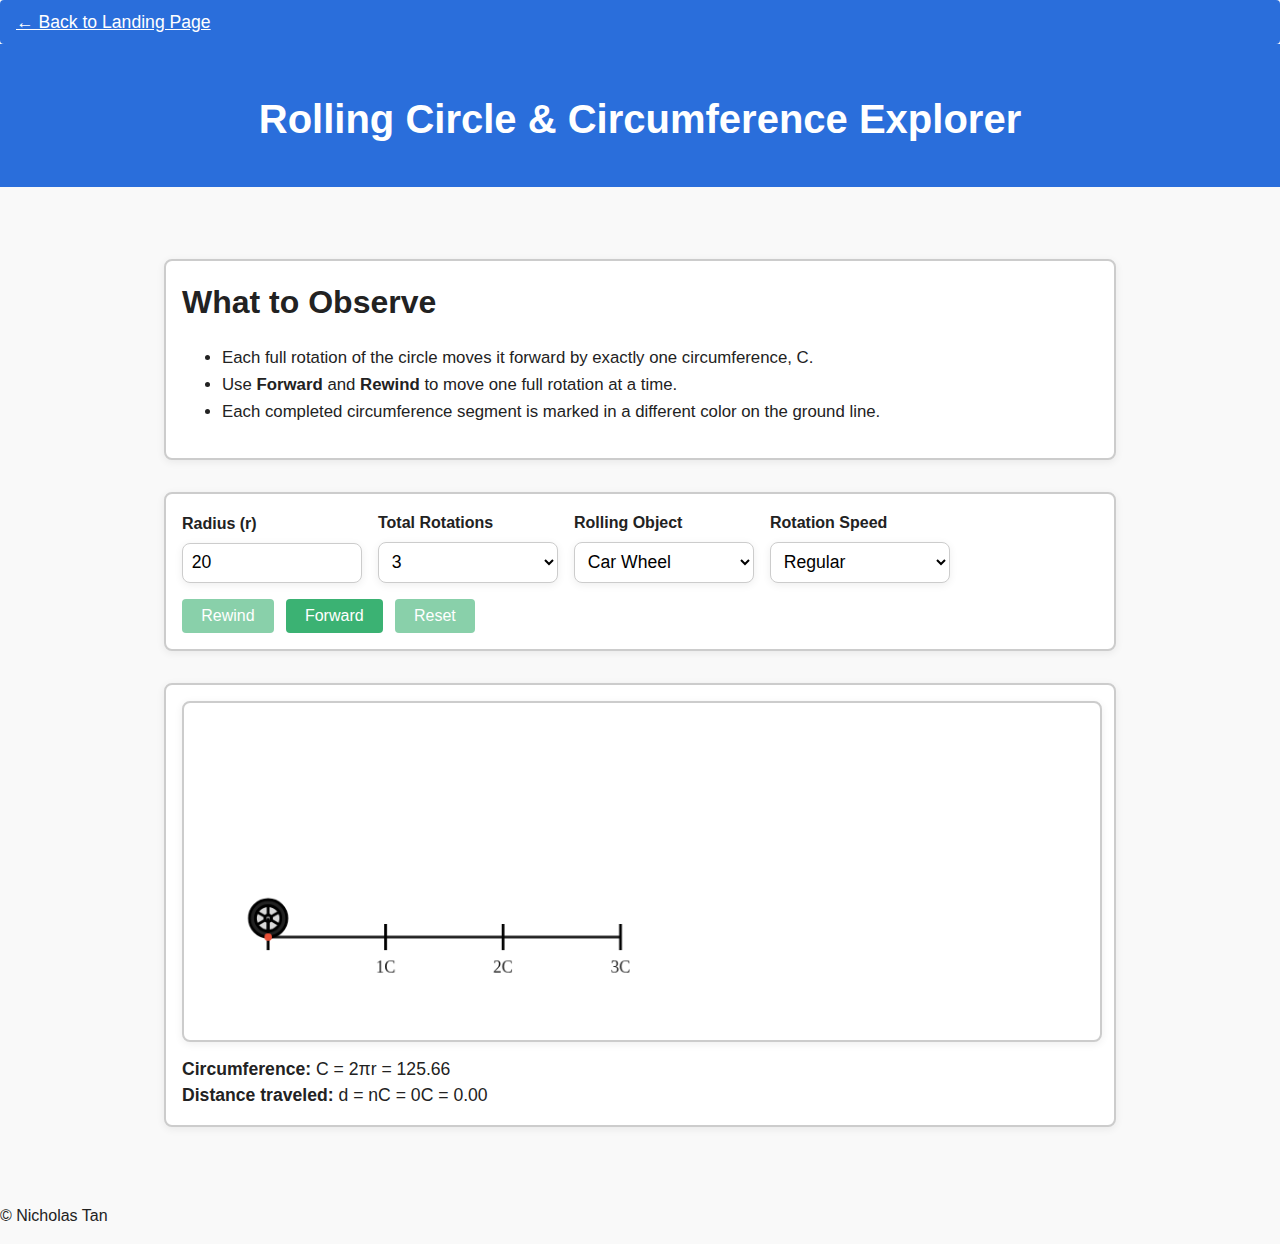
<file: rolling-circle-circumference/index.html>
<!DOCTYPE html>
<html lang="en">
<head>
  <meta charset="UTF-8">
  <meta name="viewport" content="width=device-width, initial-scale=1.0">
  <title>Rolling Circle & Circumference Explorer</title>
  <link rel="stylesheet" href="../style-guide/colors.css">
  <link rel="stylesheet" href="../style-guide/typography.css">
  <link rel="stylesheet" href="../style-guide/layout.css">
  <link rel="stylesheet" href="../style-guide/components.css">
  <link rel="stylesheet" href="style.css">
</head>
<body>
  <nav style="margin: 0;">
    <a href="../index.html" style="font-size:1.1rem; text-decoration:underline; color:#fff;">← Back to Landing Page</a>
  </nav>
  <header class="main-header" style="margin-top:0;">
    <h1>Rolling Circle & Circumference Explorer</h1>
  </header>

  <main>
    <div class="container">
      <section class="instructions card">
        <h2>What to Observe</h2>
        <ul>
          <li>Each full rotation of the circle moves it forward by exactly one circumference, C.</li>
          <li>Use <strong>Forward</strong> and <strong>Rewind</strong> to move one full rotation at a time.</li>
          <li>Each completed circumference segment is marked in a different color on the ground line.</li>
        </ul>
      </section>

      <section class="controls card" aria-label="Controls">
        <div class="control-grid">
          <div class="control-item">
            <label for="radiusInput">Radius (r)</label>
            <input id="radiusInput" type="number" min="5" max="100" step="1" value="20">
          </div>
          <div class="control-item">
            <label for="rotationCount">Total Rotations</label>
            <select id="rotationCount">
              <option value="1">1</option>
              <option value="2">2</option>
              <option value="3" selected>3</option>
              <option value="4">4</option>
              <option value="5">5</option>
            </select>
          </div>
          <div class="control-item">
            <label for="objectType">Rolling Object</label>
            <select id="objectType">
              <option value="car-wheel">Car Wheel</option>
              <option value="wagon-wheel">Wagon Wheel</option>
              <option value="circle">Circle</option>
            </select>
          </div>
          <div class="control-item">
            <label for="speedType">Rotation Speed</label>
            <select id="speedType">
              <option value="instant">Instant</option>
              <option value="fast">Fast</option>
              <option value="regular" selected>Regular</option>
              <option value="slow">Slow</option>
              <option value="very-slow">Very Slow</option>
            </select>
          </div>
          <div class="control-item button-group" role="group" aria-label="Phase controls">
            <button id="rewindBtn" type="button">Rewind</button>
            <button id="forwardBtn" type="button">Forward</button>
            <button id="resetBtn" type="button">Reset</button>
          </div>
        </div>
      </section>

      <section class="viz card" aria-label="Visualization">
        <canvas id="rollCanvas" width="980" height="360" aria-label="Rolling circle visualization"></canvas>
        <div class="math-readout" id="mathReadout"></div>
      </section>
    </div>
  </main>

  <footer>
    <p>&copy; Nicholas Tan</p>
  </footer>

  <script src="script.js"></script>
</body>
</html>
</file>
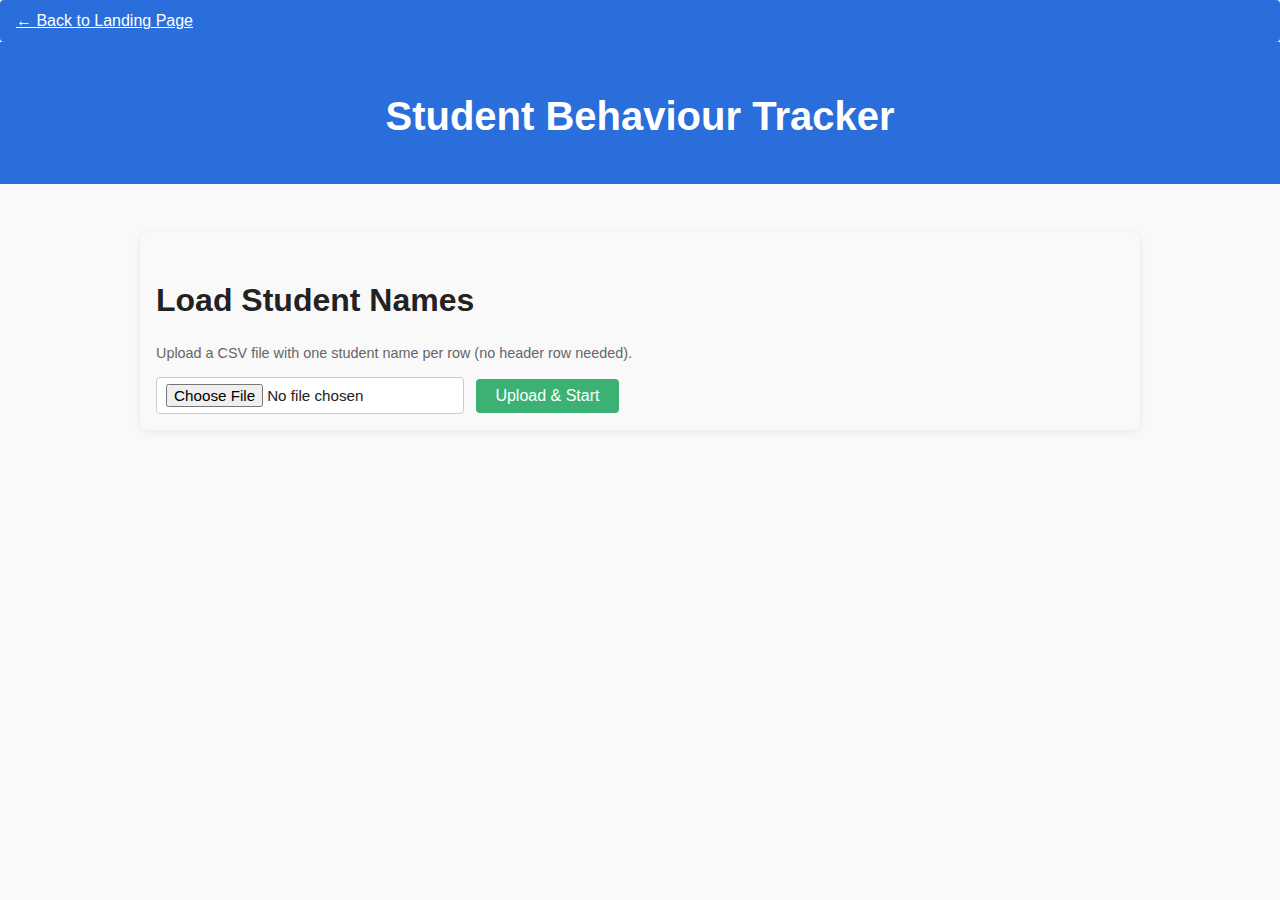
<file: student-behaviour-tracker/index.html>
<!DOCTYPE html>
<html lang="en">
<head>
    <meta charset="UTF-8">
    <meta name="viewport" content="width=device-width, initial-scale=1.0">
    <title>Student Behaviour Tracker</title>
    <link rel="stylesheet" href="../style-guide/colors.css">
    <link rel="stylesheet" href="../style-guide/typography.css">
    <link rel="stylesheet" href="../style-guide/layout.css">
    <link rel="stylesheet" href="../style-guide/components.css">
    <link rel="stylesheet" href="style.css">
</head>
<body>
    <nav style="margin: 0;">
        <a href="../index.html" style="color:#fff;">← Back to Landing Page</a>
    </nav>
    <header class="main-header" style="margin-top:0;">
        <h1>Student Behaviour Tracker</h1>
    </header>

    <main>
        <!-- Upload Section -->
        <section id="upload-section" class="card">
            <h2>Load Student Names</h2>
            <p class="hint">Upload a CSV file with one student name per row (no header row needed).</p>
            <div class="upload-row">
                <input type="file" id="csv-file" accept=".csv">
                <button id="upload-btn">Upload &amp; Start</button>
            </div>
            <div id="cached-notice" class="hidden">
                <p class="hint">Previous session data found.</p>
                <button id="load-cached-btn" class="secondary-btn">Resume Cached Session</button>
            </div>
        </section>

        <!-- Tracker Section -->
        <section id="tracker-section" class="hidden">
            <div class="toolbar">
                <span id="student-count" class="student-count-badge"></span>
                <div class="toolbar-actions">
                    <button id="export-btn">&#8595; Export CSV</button>
                    <button id="reset-btn" class="danger-btn">&#10005; Reset All Data</button>
                </div>
            </div>

            <div class="legend-row">
                <span class="badge badge-positive">&#43; Positive</span>
                <span class="badge badge-negative">&#8722; Negative</span>
                <span class="hint legend-hint">Timestamps accumulate to the right of each student.</span>
            </div>

            <div id="student-list"></div>
        </section>
    </main>

    <script src="script.js"></script>
</body>
</html>
</file>
<file: style-guide/colors.css>
/* colors.css: Primary color palette and usage */
:root {
  --primary-blue: #2a6edb;
  --primary-green: #3bb273;
  --primary-yellow: #ffe066;
  --primary-red: #e94f37;
  --background-light: #f9f9f9;
  --background-dark: #222;
  --text-main: #222;
  --text-light: #fff;
  --accent: #ffb700;
}

body {
  background: var(--background-light);
  color: var(--text-main);
}

a {
  color: var(--primary-blue);
}

.project-table th {
  background: var(--primary-blue);
  color: var(--text-light);
}

.project-table td {
  background: var(--background-light);
}

button, .btn {
  background: var(--primary-green);
  color: var(--text-light);
}
</file>
<file: style-guide/typography.css>
/* typography.css: Font families, sizes, and spacing */
:root {
  --font-main: 'Segoe UI', 'Arial', sans-serif;
  --font-heading: 'Segoe UI', 'Arial', sans-serif;
  --font-size-base: 1rem;
  --font-size-h1: 2.5rem;
  --font-size-h2: 2rem;
  --font-size-h3: 1.5rem;
  --font-size-h4: 1.25rem;
  --font-size-h5: 1.1rem;
  --font-size-h6: 1rem;
  --line-height-base: 1.6;
}

body {
  font-family: var(--font-main);
  font-size: var(--font-size-base);
  line-height: var(--line-height-base);
}

h1 {
  font-family: var(--font-heading);
  font-size: var(--font-size-h1);
  margin-bottom: 0.5em;
}

h2 {
  font-size: var(--font-size-h2);
  margin-bottom: 0.5em;
}

h3 {
  font-size: var(--font-size-h3);
}

h4 {
  font-size: var(--font-size-h4);
}

h5 {
  font-size: var(--font-size-h5);
}

h6 {
  font-size: var(--font-size-h6);
}
</file>
<file: style-guide/layout.css>
/* layout.css: Margins, padding, containers, grid/flex utilities, breakpoints */
:root {
  --container-width: 1000px;
  --container-padding: 1rem;
  --section-margin: 2rem 0;
}

body {
  margin: 0;
  padding: 0;
}

.main-header {
  padding: 1rem;
  background: var(--primary-blue);
  color: var(--text-light);
  text-align: center;
}

.search-bar {
  margin: 1rem auto;
  max-width: 400px;
}

main {
  max-width: var(--container-width);
  margin: 0 auto;
  padding: var(--container-padding);
}

section {
  margin: var(--section-margin);
}


.project-table {
  width: 100%;
  border-collapse: collapse;
  margin-bottom: 1.5rem;
  table-layout: fixed;
}

.project-table th, .project-table td {
  padding: 0.75em 1em;
  border: 1px solid #ddd;
}
.project-table th:nth-child(1), .project-table td:nth-child(1) {
  width: 35%;
}
.project-table th:nth-child(2), .project-table td:nth-child(2) {
  width: 25%;
}
.project-table th:nth-child(3), .project-table td:nth-child(3) {
  width: 40%;
}

@media (max-width: 700px) {
  main {
    max-width: 100%;
    padding: 0.5rem;
  }
  .project-table th, .project-table td {
    padding: 0.5em;
  }
}
</file>
<file: style-guide/components.css>
/* components.css: Buttons, cards, forms, navigation */
/*
STYLE GUIDE REQUIREMENTS FOR MINI PROJECTS:
1. All user buttons must use the green box style (see .btn, button).
2. All figures (SVG, Canvas, etc.) must use a black outline by default.
3. Internal color fills for figures must use the same red, blue, and green as defined in colors.css (var(--primary-red), var(--primary-blue), var(--primary-green)).
*/
.btn, button {
  display: inline-block;
  padding: 0.5em 1.2em;
  border: none;
  border-radius: 4px;
  background: var(--primary-green);
  color: var(--text-light);
  font-size: 1rem;
  cursor: pointer;
  transition: background 0.2s;
}

.btn:hover, button:hover {
  background: var(--primary-blue);
}

.card {
  background: var(--background-light);
  border-radius: 8px;
  box-shadow: 0 2px 8px rgba(0,0,0,0.07);
  padding: 1rem;
  margin-bottom: 1rem;
}

input[type="text"], input[type="number"], select {
  padding: 0.5em;
  border: 1px solid #ccc;
  border-radius: 4px;
  font-size: 1rem;
}

nav {
  background: var(--primary-blue);
  color: var(--text-light);
  padding: 0.5em 1em;
  border-radius: 4px;
  margin-bottom: 1rem;
}
</file>
<file: angles-in-a-triangle-on-a-straight-line/style.css>
/* Rotate handle style */
.rotate-handle {
    cursor: pointer;
    stroke: #222;
    stroke-width: 2;
    fill: #fff;
    r: 12;
    filter: drop-shadow(0 1px 2px #0002);
}
.rotate-handle:hover {
    fill: #ffe082;
}
svg .align-line {
    stroke: #d2691e;
    stroke-width: 4;
    stroke-dasharray: 12 8;
    opacity: 0.7;
}
/* Angles in a Triangle on a Straight Line Explorer custom styles */
body {
    background: #f9f9f9;
    color: var(--text-main);
    font-family: 'Segoe UI', 'Arial', sans-serif !important;
    margin: 0;
    padding: 0;
}
header.main-header h1 {
    text-align: center;
    color: var(--primary-blue);
    font-family: var(--font-heading);
    font-size: var(--font-size-h1);
    margin-top: 0;
}
.instructions {
    margin-bottom: 2rem;
    text-align: center;
    font-family: var(--font-main);
    color: var(--text-main);
}
.controls {
    display: flex;
    justify-content: center;
    gap: 20px;
    margin-bottom: 20px;
    flex-wrap: wrap;
    font-family: var(--font-main);
}
.controls label {
    font-size: 1.1em;
    color: var(--text-main);
    font-family: var(--font-main);
}
.controls input[type="number"], .controls input[readonly] {
    width: 100px;
    margin-left: 5px;
    font-size: 1.1rem;
    padding: 0.5em;
    border-radius: 4px;
    border: 1px solid #ccc;
    font-family: 'Segoe UI', 'Arial', sans-serif !important;
    color: var(--text-main);
}
.controls input[readonly] {
    background: #e9e9e9;
    border: none;
    color: #666;
}
button, .btn {
    background: var(--primary-green);
    color: var(--text-light);
    border: none;
    border-radius: 5px;
    padding: 7px 18px;
    font-size: 1em;
    cursor: pointer;
    transition: background 0.2s;
    font-family: var(--font-main);
}
button:hover, .btn:hover {
    background: var(--primary-blue);
}
.prompt {
    text-align: center;
    font-size: 1.15em;
    color: var(--text-main);
    margin-bottom: 18px;
    font-family: var(--font-main);
}
.canvas-wrapper {
    display: flex;
    justify-content: center;
    align-items: center;
    background: #fff;
    border-radius: 8px;
    box-shadow: 0 2px 8px rgba(0,0,0,0.07);
    padding: 1rem;
    min-height: 420px;
    border: 2px solid #ccc;
}
svg#triangles-canvas {
    background: var(--background-light);
    border: 1px solid #d0d0d0;
    border-radius: 6px;
    box-shadow: 0 1px 4px rgba(0,0,0,0.04);
}
body, header.main-header h1, .instructions, .controls, .controls label, .controls input[type="number"], .controls input[readonly], button, .btn, .prompt, .canvas-wrapper {
    font-family: 'Segoe UI', 'Arial', sans-serif !important;
}
</file>
<file: angles-in-triangle/style.css>
/* style.css for Angles in a Triangle */
#triangleCanvas {
  display: block;
  margin: 0 auto 1rem auto;
  background: var(--background-light);
  border: 2px solid var(--primary-blue);
  border-radius: 8px;
}

#angle-info {
  text-align: center;
  font-size: 1.2rem;
  margin-bottom: 1rem;
}

@media (max-width: 700px) {
  #triangleCanvas {
    width: 100%;
    height: 250px;
  }
}
</file>
<file: ascii-aquarium/style.css>
*, *::before, *::after {
  margin: 0;
  padding: 0;
  box-sizing: border-box;
}

body {
  overflow: hidden;
  width: 100vw;
  height: 100vh;
  background: #020c1b;
  font-family: 'Courier New', Courier, monospace;
}

#aquarium {
  position: relative;
  width: 100vw;
  height: 100vh;
  overflow: hidden;
  background: linear-gradient(
    180deg,
    #020c1b 0%,
    #041830 25%,
    #031a2a 60%,
    #020e18 100%
  );
}

/* Shimmering surface line */
#surface {
  position: absolute;
  top: 0;
  left: 0;
  width: 100%;
  height: 3px;
  background: rgba(80, 200, 255, 0.45);
  box-shadow: 0 0 12px rgba(80, 200, 255, 0.4), 0 0 24px rgba(80, 200, 255, 0.2);
  animation: surfaceShimmer 3s ease-in-out infinite;
}

@keyframes surfaceShimmer {
  0%, 100% { opacity: 0.3; }
  50%       { opacity: 0.8; }
}

/* The tank layer where all creatures live */
#tank {
  position: absolute;
  inset: 0;
}

/* ── Creature base ── */
.creature {
  position: absolute;
  white-space: pre;
  pointer-events: none;
  user-select: none;
  line-height: 1.2;
  font-family: 'Courier New', Courier, monospace;
  will-change: transform;
}

.creature.fish {
  font-size: 1.1rem;
  text-shadow:
    0 0 5px currentColor,
    0 0 12px currentColor;
}

.creature.jellyfish {
  font-size: 0.95rem;
  text-align: center;
  text-shadow:
    0 0 6px currentColor,
    0 0 14px currentColor,
    0 0 28px currentColor;
}

.creature.bubble {
  font-size: 0.85rem;
  color: rgba(160, 230, 255, 0.75);
  text-shadow: 0 0 5px rgba(160, 230, 255, 0.5);
}

.creature.crab {
  font-size: 1rem;
  text-shadow:
    0 0 5px currentColor,
    0 0 10px currentColor;
}

/* ── Seaweed ── */
.seaweed {
  position: absolute;
  pointer-events: none;
  user-select: none;
  white-space: pre;
  line-height: 1.1;
  font-size: 1rem;
  animation: sway 3s ease-in-out infinite;
  transform-origin: bottom center;
}

@keyframes sway {
  0%, 100% { transform: rotate(-5deg); }
  50%       { transform: rotate(5deg);  }
}

/* ── Rainbow fish ── */
@keyframes rainbowCycle {
   0% { color: hsl(  0, 100%, 65%); }
  14% { color: hsl( 45, 100%, 60%); }
  28% { color: hsl( 90, 100%, 55%); }
  42% { color: hsl(180, 100%, 55%); }
  57% { color: hsl(240, 100%, 70%); }
  71% { color: hsl(285, 100%, 68%); }
  85% { color: hsl(320, 100%, 65%); }
 100% { color: hsl(360, 100%, 65%); }
}

.creature.rainbow-fish {
  animation: rainbowCycle 2.4s linear infinite;
  text-shadow: none !important;
  color: unset !important;
}

/* ── Controls panel ── */
#controls {
  position: fixed;
  bottom: 20px;
  right: 20px;
  display: flex;
  gap: 8px;
  z-index: 100;
}

#controls button {
  font-family: 'Courier New', Courier, monospace;
  font-size: 0.75rem;
  letter-spacing: 0.06em;
  padding: 6px 12px;
  border: 1px solid rgba(80, 200, 255, 0.35);
  border-radius: 4px;
  background: rgba(2, 14, 30, 0.78);
  color: rgba(140, 220, 255, 0.85);
  cursor: pointer;
  backdrop-filter: blur(4px);
  transition: background 0.15s, color 0.15s, border-color 0.15s;
}

#controls button:hover {
  background: rgba(40, 100, 160, 0.55);
  color: #fff;
  border-color: rgba(80, 200, 255, 0.7);
}

#controls button:active {
  background: rgba(60, 140, 200, 0.6);
}

#controls button:disabled {
  opacity: 0.35;
  cursor: default;
}

/* ── Title overlay ── */
#title {
  position: absolute;
  top: 14px;
  left: 50%;
  transform: translateX(-50%);
  color: rgba(100, 210, 255, 0.25);
  font-family: 'Courier New', Courier, monospace;
  font-size: 0.7rem;
  letter-spacing: 0.55em;
  pointer-events: none;
  user-select: none;
  white-space: nowrap;
}
</file>
<file: circle-area-wedge-explorer/style.css>
body,
header.main-header h1,
.instructions,
.controls,
.controls label,
.controls input,
.controls select,
button,
.btn,
.phase-readout,
.math-readout,
.viz {
  font-family: 'Segoe UI', 'Arial', sans-serif !important;
}

.container {
  max-width: 1000px;
  margin: 0 auto;
  padding: 1.5rem;
}

.card {
  background: #fff;
  border-radius: 8px;
  box-shadow: 0 2px 8px rgba(0,0,0,0.07);
  border: 2px solid #ccc;
  padding: 1rem;
  margin-bottom: 1.25rem;
}

.instructions {
  font-size: 1.05rem;
}

.instructions h2 {
  margin-top: 0;
}

.control-grid {
  display: flex;
  flex-wrap: wrap;
  gap: 1rem;
  align-items: end;
}

.control-item {
  display: flex;
  flex-direction: column;
  gap: 0.35rem;
  min-width: 180px;
}

.control-item label {
  font-weight: bold;
}

.control-item input,
.control-item select {
  background: #fff;
  border: 1px solid #ccc;
  border-radius: 8px;
  box-shadow: 0 2px 8px rgba(0,0,0,0.07);
  font-size: 1.05rem;
  padding: 0.5em;
}

.control-item input[type="range"] {
  padding: 0;
  box-shadow: none;
}

.small-text {
  font-size: 0.95rem;
}

.button-group {
  flex-direction: row;
  gap: 0.75rem;
  align-items: center;
  flex-wrap: wrap;
}

button:disabled {
  opacity: 0.6;
  cursor: not-allowed;
}

#wedgeCanvas {
  display: block;
  width: 100%;
  height: auto;
  background: #fff;
  border-radius: 8px;
  box-shadow: 0 2px 8px rgba(0,0,0,0.07);
  border: 2px solid #ccc;
}

.phase-readout,
.math-readout {
  margin-top: 0.8rem;
  font-size: 1.1rem;
  line-height: 1.5;
}

.phase-readout {
  color: var(--primary-blue);
  font-weight: bold;
}

@media (max-width: 700px) {
  .container {
    padding: 0.5rem;
  }

  .control-item {
    min-width: 100%;
  }

  .button-group {
    justify-content: flex-start;
  }
}
</file>
<file: dice-roller/style.css>
/* Dice Panel Styles */
.dice-panel {
    display: flex;
    justify-content: center;
    align-items: center;
    gap: 18px;
    margin-top: 30px;
    margin-bottom: 10px;
    flex-wrap: wrap;
}

.toggle-btn {
    background-color: var(--primary-blue, #0074D9);
    color: #fff;
    border: none;
    border-radius: 6px;
    padding: 8px 18px;
    font-size: 1rem;
    cursor: pointer;
    transition: background 0.2s, color 0.2s;
    outline: none;
}

.toggle-btn.toggled {
    background-color: var(--primary-green, #2ECC40);
    color: #fff;
}

.panel-value {
    font-size: 1.1rem;
    font-weight: 600;
    margin: 0 10px;
    color: var(--primary-blue, #0074D9);
    background: #f7f7f7;
    border-radius: 4px;
    padding: 4px 10px;
    min-width: 80px;
    display: inline-block;
    text-align: center;
}
/* Dice Roller Styles */

body, h1, .controls, .controls label, .controls input, .controls select, button {
    font-family: 'Segoe UI', 'Arial', sans-serif !important;
}

.dice-container {
    display: flex;
    flex-wrap: wrap;
    gap: 30px;
    justify-content: center;
    margin-top: 40px;
}

.die {
    width: 100px;
    height: 100px;
    position: relative;
    display: flex;
    align-items: center;
    justify-content: center;
    font-size: 2em;
    font-weight: bold;
    color: white;
    transition: transform 0.5s ease-out;
}

.die.rolling {
    animation: swivel 0.8s ease-in-out;
}

@keyframes swivel {
    0% { transform: rotateY(0deg); }
    50% { transform: rotateY(180deg); }
    100% { transform: rotateY(360deg); }
}

/* Polygon shapes based on number of sides */
.die-3 {
    background-color: var(--primary-red);
    clip-path: polygon(50% 0%, 0% 100%, 100% 100%);
}

.die-4 {
    background-color: var(--primary-blue);
    clip-path: polygon(0% 0%, 100% 0%, 100% 100%, 0% 100%);
}

.die-5 {
    background-color: var(--primary-green);
    clip-path: polygon(50% 0%, 100% 38%, 82% 100%, 18% 100%, 0% 38%);
}

.die-6 {
    background-color: var(--primary-yellow);
    clip-path: polygon(50% 0%, 93% 25%, 93% 75%, 50% 100%, 7% 75%, 7% 25%);
}

.die-7 {
    background-color: var(--primary-red);
    clip-path: polygon(50% 0%, 90% 20%, 100% 60%, 75% 100%, 25% 100%, 0% 60%, 10% 20%);
}

.die-8 {
    background-color: var(--primary-blue);
    clip-path: polygon(30% 0%, 70% 0%, 100% 30%, 100% 70%, 70% 100%, 30% 100%, 0% 70%, 0% 30%);
}

.die-9 {
    background-color: var(--primary-green);
    clip-path: polygon(50% 0%, 83% 12%, 100% 38%, 95% 69%, 70% 95%, 30% 95%, 5% 69%, 0% 38%, 17% 12%);
}

.die-10 {
    background-color: var(--primary-yellow);
    clip-path: polygon(50% 0%, 80% 10%, 100% 35%, 100% 65%, 80% 90%, 50% 100%, 20% 90%, 0% 65%, 0% 35%, 20% 10%);
}

.die-11 {
    background-color: var(--primary-red);
    clip-path: polygon(50% 0%, 77% 8%, 95% 25%, 100% 50%, 95% 75%, 77% 92%, 50% 100%, 23% 92%, 5% 75%, 0% 50%, 5% 25%, 23% 8%);
}

.die-12 {
    background-color: var(--primary-blue);
    clip-path: polygon(50% 0%, 75% 7%, 93% 25%, 100% 50%, 93% 75%, 75% 93%, 50% 100%, 25% 93%, 7% 75%, 0% 50%, 7% 25%, 25% 7%);
}

.die-13, .die-14, .die-15, .die-16, .die-17, .die-18, .die-19, .die-20 {
    background-color: var(--primary-green);
    border-radius: 50%;
}

.number {
    position: absolute;
    color: white;
    text-shadow: 1px 1px 2px rgba(0,0,0,0.5);
}
</file>
<file: isosceles-triangle-explorer/style.css>
body, header.main-header h1, .instructions, .controls, .controls label, .controls input[type="number"], .controls input[readonly], button, .btn, .prompt, .canvas-wrapper {
    font-family: 'Segoe UI', 'Arial', sans-serif !important;
}
</file>
<file: math-dungeon-adventure/style.css>
/* Math Dungeon Adventure - project-specific styles
   This file complements the shared style-guide CSS in ../style-guide/ */

body {
  background: #2d232e;
  color: #f3e9dc;
  font-family: 'Segoe UI', 'Arial', sans-serif;
  margin: 0;
  padding: 0;
}
.container {
  max-width: 900px;
  margin: 2rem auto;
  background: #3e2c41;
  box-shadow: 0 4px 24px #0006;
  padding: 2rem;
}
h1 { font-family: 'Cinzel', 'Georgia', serif; font-size:2.2rem; color:#ffe066; margin-bottom:0.2em; }
.subtitle { font-size:1.2rem; color:#f3e9dc; margin-bottom:1.5em; }
.operation-btn { font-size:1.1rem; padding:0.7em 1.5em; margin:0.5em; border-radius:8px; border:none; background:#ffe066; color:#3e2c41; font-weight:bold; cursor:pointer; }
.operation-btn.selected { background:#e94f37; color:#fff; border:2px solid #ffe066; }
.start-btn { font-size:1.2rem; padding:0.8em 2em; border-radius:10px; border:none; background:#e94f37; color:#fff; font-weight:bold; cursor:pointer; }

/* Ensure the start button sits below the monster-count dropdown and doesn't overlap */
#start-btn { display:block; margin-top:1.25rem; }
.checkbox-group { display:flex; flex-wrap:wrap; gap:0.5em; margin-bottom:1em; }
.checkbox-group label { background:#4b384c; border-radius:6px; padding:0.4em 0.8em; color:#ffe066; }

/* small responsive tweak */
@media (max-width:640px){ .container{margin:1rem;padding:1rem;} }

/* Ensure monster images scale to fill the larger container */
#monster-img img { max-width:100%; max-height:100%; display:block; }
</file>
<file: model-drawing/style.css>
/* Model Drawing Tool - Custom Styling */

body {
    background: var(--background-light);
}

.header-content {
    max-width: var(--container-width);
    margin: 0 auto;
    position: relative;
}

.back-link {
    position: absolute;
    left: 0;
    top: 50%;
    transform: translateY(-50%);
    color: var(--text-light);
    text-decoration: none;
    font-size: 0.95rem;
    transition: opacity 0.2s;
}

.back-link:hover {
    opacity: 0.8;
}

.main-header h1 {
    margin: 0;
    text-align: center;
}

main {
    max-width: 100%;
    padding: 0;
    margin: 0;
}

.toolbar {
    background: #fff;
    padding: 12px 20px;
    box-shadow: 0 2px 4px rgba(0,0,0,0.05);
    display: flex;
    gap: 10px;
    flex-wrap: wrap;
    align-items: center;
}

.toolbar button {
    padding: 8px 16px;
    font-size: 0.95rem;
    border: none;
    border-radius: 4px;
    background: var(--primary-green);
    color: var(--text-light);
    cursor: pointer;
    transition: background 0.2s;
}

.toolbar button:hover {
    background: var(--primary-blue);
}

.toolbar input[type="color"] {
    width: 40px;
    height: 32px;
    border: 1px solid #bbb;
    border-radius: 4px;
    cursor: pointer;
}

.toolbar label {
    font-size: 0.9rem;
    margin-right: 8px;
    color: var(--text-main);
}

.toolbar-separator {
    color: #ccc;
    margin: 0 5px;
    opacity: 0.5;
}

.canvas-container {
    display: flex;
    justify-content: center;
    align-items: flex-start;
    min-height: calc(100vh - 200px);
    padding: 20px;
    background: var(--background-light);
}

#modelCanvas {
    background: #fff;
    border: 2px solid #ccc;
    border-radius: 8px;
    box-shadow: 0 2px 8px rgba(0,0,0,0.07);
}
</file>
<file: parallelogram-angle-explorer/style.css>
/* Parallelogram Angle Explorer Styles */
.parallelogram-container {
  display: flex;
  flex-direction: column;
  align-items: center;
  margin: 2rem 0;
}
.instructions {
  background: #fffbe7;
  border-radius: 8px;
  padding: 1rem 2rem;
  margin-bottom: 1.5rem;
  box-shadow: 0 2px 8px #0001;
  max-width: 600px;
}
.controls {
  background: #f0f8ff;
  border-radius: 8px;
  padding: 1rem 2rem;
  margin-bottom: 1.5rem;
  box-shadow: 0 2px 8px #0001;
  text-align: center;
}
.control-group {
  margin: 1rem 0;
  display: flex;
  align-items: center;
  justify-content: center;
  gap: 1rem;
}
.control-group label {
  font-weight: bold;
  min-width: 180px;
  text-align: right;
}
.control-group button {
  background: #1976d2;
  color: white;
  border: none;
  border-radius: 4px;
  width: 40px;
  height: 30px;
  font-size: 1.2rem;
  cursor: pointer;
  font-weight: bold;
  display: flex;
  align-items: center;
  justify-content: center;
}
.control-group button:hover {
  background: #1565c0;
}
.reset-button {
  background: #d32f2f;
  color: white;
  border: none;
  border-radius: 6px;
  padding: 0.5rem 1.5rem;
  font-size: 1rem;
  cursor: pointer;
  margin-top: 1rem;
}
.reset-button:hover {
  background: #c62828;
}
.eq-row {
  font-size: 1.2rem;
  margin: 0.5rem 0;
  color: #333;
  background: #e3f2fd;
  border-radius: 6px;
  padding: 0.5rem 1rem;
  display: inline-block;
}
 #svg-wrapper {
   margin-bottom: 1.5rem;
   width: 700px;
   height: 500px;
   display: flex;
   align-items: center;
   justify-content: center;
 }
@media (max-width: 600px) {
  .instructions {
    padding: 1rem;
    font-size: 1rem;
  }
  #svg-wrapper svg {
    width: 100% !important;
    height: auto !important;
  }
}
</file>
<file: random-name-picker/style.css>
body {
    font-family: 'Segoe UI', 'Arial', sans-serif;
    background-color: #f9f9f9;
    margin: 0;
    padding: 0;
}

.container {
    background-color: white;
    padding: 20px;
    border-radius: 8px;
    box-shadow: 0 0 10px rgba(0,0,0,0.1);
    text-align: center;
    display: flex;
}

.main {
    flex-grow: 1;
}

.sidebar {
    width: 200px;
    padding: 20px;
    background-color: #f9f9f9;
    border-left: 1px solid #ddd;
    text-align: left;
}

.sidebar h2 {
    font-size: 18px;
    margin-top: 0;
}

.sidebar ul {
    list-style: none;
    padding: 0;
}

.main-header h1 {
    color: var(--text-light);
}

.options {
    margin: 20px 0;
}

button {
    display: inline-block;
    padding: 0.5em 1.2em;
    border: none;
    border-radius: 4px;
    background: var(--primary-green);
    color: var(--text-light);
    font-size: 1rem;
    cursor: pointer;
    transition: background 0.2s;
}

button:hover {
    background: var(--primary-blue);
}

.hidden {
    display: none;
}

.display {
    margin-top: 20px;
    font-size: 24px;
    color: #333;
    display: flex;
    justify-content: center;
    align-items: center;
    height: 150px;
}

#selected-number {
    font-size: 48px;
}

#selected-name {
    font-size: 48px;
}

.flourish {
    animation: flourish 0.5s ease-in-out;
}

@keyframes flourish {
    0% { transform: scale(1); }
    50% { transform: scale(1.2); color: #ff5722; }
    100% { transform: scale(1); }
}

/* Slot machine styles */
.slot-container {
    width: 100%;
    height: 100%;
    overflow: hidden;
    position: relative;
}
.slot-list {
    display: block;
    position: absolute;
    left: 0;
    top: 0;
    width: 100%;
    will-change: transform;
}
.slot-item {
    /* allow multi-line content; height determined dynamically */
    min-height: 56px; /* fallback minimum */
    display: flex;
    align-items: center;
    justify-content: center;
    font-size: 48px;
    color: #222;
    padding: 0.25rem 0.5rem;
    box-sizing: border-box;
    white-space: normal;
    overflow-wrap: break-word;
    text-align: center;
}

.content-wrapper {
    display: flex;
}

.main-content {
    flex-grow: 1;
    padding-right: 20px;
}

.sidebar {
    width: 200px;
    padding: 20px;
    background-color: #fff;
    border-radius: 8px;
    box-shadow: 0 2px 8px rgba(0,0,0,0.07);
    border: 1px solid #ccc;
    text-align: left;
}

.sidebar h2 {
    font-size: 18px;
    margin-top: 0;
}

.sidebar ul {
    list-style: none;
    padding: 0;
}

.display {
    margin-top: 20px;
    font-size: 24px;
    color: #333;
    display: flex;
    justify-content: center;
    align-items: center;
    height: 150px;
    background: #fff;
    border-radius: 8px;
    box-shadow: 0 2px 8px rgba(0,0,0,0.07);
    border: 2px solid #ccc;
    padding: 1rem;
}

/* Toast notifications */
.toast-container {
    position: fixed;
    right: 1rem;
    bottom: 1rem;
    display: flex;
    flex-direction: column;
    gap: 0.5rem;
    z-index: 9999;
}
.toast {
    min-width: 220px;
    max-width: 360px;
    padding: 0.6rem 0.8rem;
    border-radius: 6px;
    color: #fff;
    background: rgba(0,0,0,0.8);
    box-shadow: 0 4px 12px rgba(0,0,0,0.15);
    opacity: 0;
    transform: translateY(8px);
    transition: opacity 220ms ease, transform 220ms ease;
}
.toast.show {
    opacity: 1;
    transform: translateY(0);
}
.toast.success { background: #28a745; }
.toast.info { background: #007bff; }
.toast.warn { background: #ff9800; }
.toast.error { background: #dc3545; }
</file>
<file: rolling-circle-circumference/style.css>
body,
header.main-header h1,
.instructions,
.controls,
.controls label,
.controls input[type="number"],
.controls select,
button,
.btn,
.math-readout,
.viz {
  font-family: 'Segoe UI', 'Arial', sans-serif !important;
}

.container {
  max-width: 1000px;
  margin: 0 auto;
  padding: 1.5rem;
}

.card {
  background: #fff;
  border-radius: 8px;
  box-shadow: 0 2px 8px rgba(0,0,0,0.07);
  border: 2px solid #ccc;
  padding: 1rem;
  margin-bottom: 1.25rem;
}

.instructions {
  font-size: 1.05rem;
}

.instructions h2 {
  margin-top: 0;
}

.control-grid {
  display: flex;
  flex-wrap: wrap;
  gap: 1rem;
  align-items: end;
}

.control-item {
  display: flex;
  flex-direction: column;
  gap: 0.35rem;
  min-width: 180px;
}

.control-item label {
  font-weight: bold;
}

.control-item input,
.control-item select {
  background: #fff;
  border: 1px solid #ccc;
  border-radius: 8px;
  box-shadow: 0 2px 8px rgba(0,0,0,0.07);
  font-size: 1.1rem;
  padding: 0.5em;
}

.button-group {
  flex-direction: row;
  gap: 0.75rem;
  align-items: center;
  flex-wrap: wrap;
}

button:disabled {
  opacity: 0.6;
  cursor: not-allowed;
}

.viz {
  padding: 1rem;
}

#rollCanvas {
  display: block;
  width: 100%;
  height: auto;
  background: #fff;
  border-radius: 8px;
  box-shadow: 0 2px 8px rgba(0,0,0,0.07);
  border: 2px solid #ccc;
}

.math-readout {
  margin-top: 0.9rem;
  font-size: 1.1rem;
  line-height: 1.5;
}

@media (max-width: 700px) {
  .container {
    padding: 0.5rem;
  }

  .control-item {
    min-width: 100%;
  }

  .button-group {
    justify-content: flex-start;
  }
}
</file>
<file: student-behaviour-tracker/style.css>
/* ── Upload Section ─────────────────────────────────────────────────────── */
.upload-row {
    display: flex;
    align-items: center;
    gap: 0.75rem;
    flex-wrap: wrap;
    margin-top: 0.75rem;
}

.upload-row input[type="file"] {
    border: 1px solid #ccc;
    border-radius: 4px;
    padding: 0.4em 0.6em;
    background: #fff;
    font-size: 0.95rem;
    cursor: pointer;
}

.hint {
    color: #666;
    font-size: 0.9rem;
    margin: 0.25rem 0;
}

/* ── Cached Notice ───────────────────────────────────────────────────────── */
#cached-notice {
    margin-top: 1rem;
    padding: 0.75rem 1rem;
    background: #fffbe6;
    border: 1px solid #ffe066;
    border-radius: 6px;
    display: flex;
    align-items: center;
    gap: 1rem;
    flex-wrap: wrap;
}

#cached-notice p {
    margin: 0;
    font-size: 0.95rem;
    color: #555;
}

.secondary-btn {
    background: var(--primary-blue) !important;
    color: #fff !important;
    padding: 0.4em 1em;
    border-radius: 4px;
    border: none;
    font-size: 0.9rem;
    cursor: pointer;
}

.secondary-btn:hover {
    background: #1a56b0 !important;
}

/* ── Toolbar ─────────────────────────────────────────────────────────────── */
.toolbar {
    display: flex;
    align-items: center;
    justify-content: space-between;
    flex-wrap: wrap;
    gap: 0.5rem;
    margin-bottom: 1rem;
}

.toolbar-actions {
    display: flex;
    gap: 0.5rem;
    flex-wrap: wrap;
}

.student-count-badge {
    font-size: 1rem;
    font-weight: 600;
    color: #444;
    background: #e8eef7;
    border-radius: 20px;
    padding: 0.25em 0.9em;
}

.danger-btn {
    background: var(--primary-red) !important;
    color: #fff !important;
}

.danger-btn:hover {
    background: #c0392b !important;
}

/* ── Legend Row ──────────────────────────────────────────────────────────── */
.legend-row {
    display: flex;
    align-items: center;
    gap: 0.75rem;
    margin-bottom: 1.25rem;
    flex-wrap: wrap;
}

.legend-hint {
    margin-left: 0.5rem;
}

/* ── Student Rows ────────────────────────────────────────────────────────── */
#student-list {
    display: flex;
    flex-direction: column;
    gap: 0.6rem;
}

.student-row {
    display: flex;
    align-items: flex-start;
    gap: 0.75rem;
    background: #fff;
    border: 1px solid #e0e0e0;
    border-radius: 8px;
    padding: 0.6rem 0.9rem;
    box-shadow: 0 1px 4px rgba(0,0,0,0.05);
    flex-wrap: nowrap;
}

.student-name {
    min-width: 160px;
    max-width: 220px;
    font-weight: 600;
    font-size: 1rem;
    color: var(--text-main);
    padding-top: 0.35rem;
    word-break: break-word;
    flex-shrink: 0;
}

/* ── Behaviour Buttons ───────────────────────────────────────────────────── */
.btn-group {
    display: flex;
    gap: 0.35rem;
    flex-shrink: 0;
    padding-top: 0.1rem;
}

.behaviour-btn {
    width: 36px;
    height: 36px;
    font-size: 1.3rem;
    font-weight: 700;
    line-height: 1;
    padding: 0;
    border-radius: 50%;
    border: 2px solid transparent;
    display: flex;
    align-items: center;
    justify-content: center;
    transition: transform 0.1s, box-shadow 0.1s;
    flex-shrink: 0;
}

.behaviour-btn:hover {
    transform: scale(1.12);
    box-shadow: 0 2px 8px rgba(0,0,0,0.18);
}

.behaviour-btn:active {
    transform: scale(0.95);
}

.btn-positive {
    background: var(--primary-green) !important;
    color: #fff !important;
}

.btn-positive:hover {
    background: #2a9a5e !important;
}

.btn-negative {
    background: var(--primary-red) !important;
    color: #fff !important;
}

.btn-negative:hover {
    background: #c0392b !important;
}

.btn-top {
    background: var(--accent) !important;
    color: var(--text-main) !important;
    font-size: 1rem !important;
}

.btn-top:hover {
    background: #e0a000 !important;
}

/* ── Timestamp Badges ────────────────────────────────────────────────────── */
.ts-container {
    display: flex;
    flex-wrap: wrap;
    gap: 0.35rem;
    align-items: center;
    flex: 1;
    min-width: 0;
    padding-top: 0.35rem;
}

.badge {
    display: inline-block;
    padding: 0.22em 0.6em;
    border-radius: 12px;
    font-size: 0.78rem;
    font-weight: 600;
    white-space: nowrap;
    letter-spacing: 0.01em;
}

.badge-positive {
    background: #d4f5e4;
    color: #1a6b44;
    border: 1px solid #a3dfc0;
}

.badge-negative {
    background: #fde8e6;
    color: #a02020;
    border: 1px solid #f5b0a8;
}

.badge-removable {
    cursor: pointer;
    transition: opacity 0.15s, text-decoration 0.15s;
}

.badge-removable:hover {
    opacity: 0.6;
    text-decoration: line-through;
}

/* ── Drag Handle ─────────────────────────────────────────────────────────── */
.drag-handle {
    flex-shrink: 0;
    cursor: grab;
    color: #bbb;
    font-size: 1rem;
    letter-spacing: -3px;
    padding: 0.35rem 0.2rem 0 0.1rem;
    user-select: none;
    line-height: 1;
}

.drag-handle:hover {
    color: #888;
}

.student-row[draggable="true"] {
    cursor: default;
}

.student-row.dragging {
    opacity: 0.4;
    background: #e8eef7;
}

/* ── Hidden Utility ──────────────────────────────────────────────────────── */
.hidden {
    display: none !important;
}

/* ── Responsive ──────────────────────────────────────────────────────────── */
@media (max-width: 600px) {
    .student-row {
        flex-wrap: wrap;
    }

    .student-name {
        min-width: 100%;
        max-width: 100%;
    }

    .ts-container {
        width: 100%;
        padding-top: 0;
    }
}
</file>
